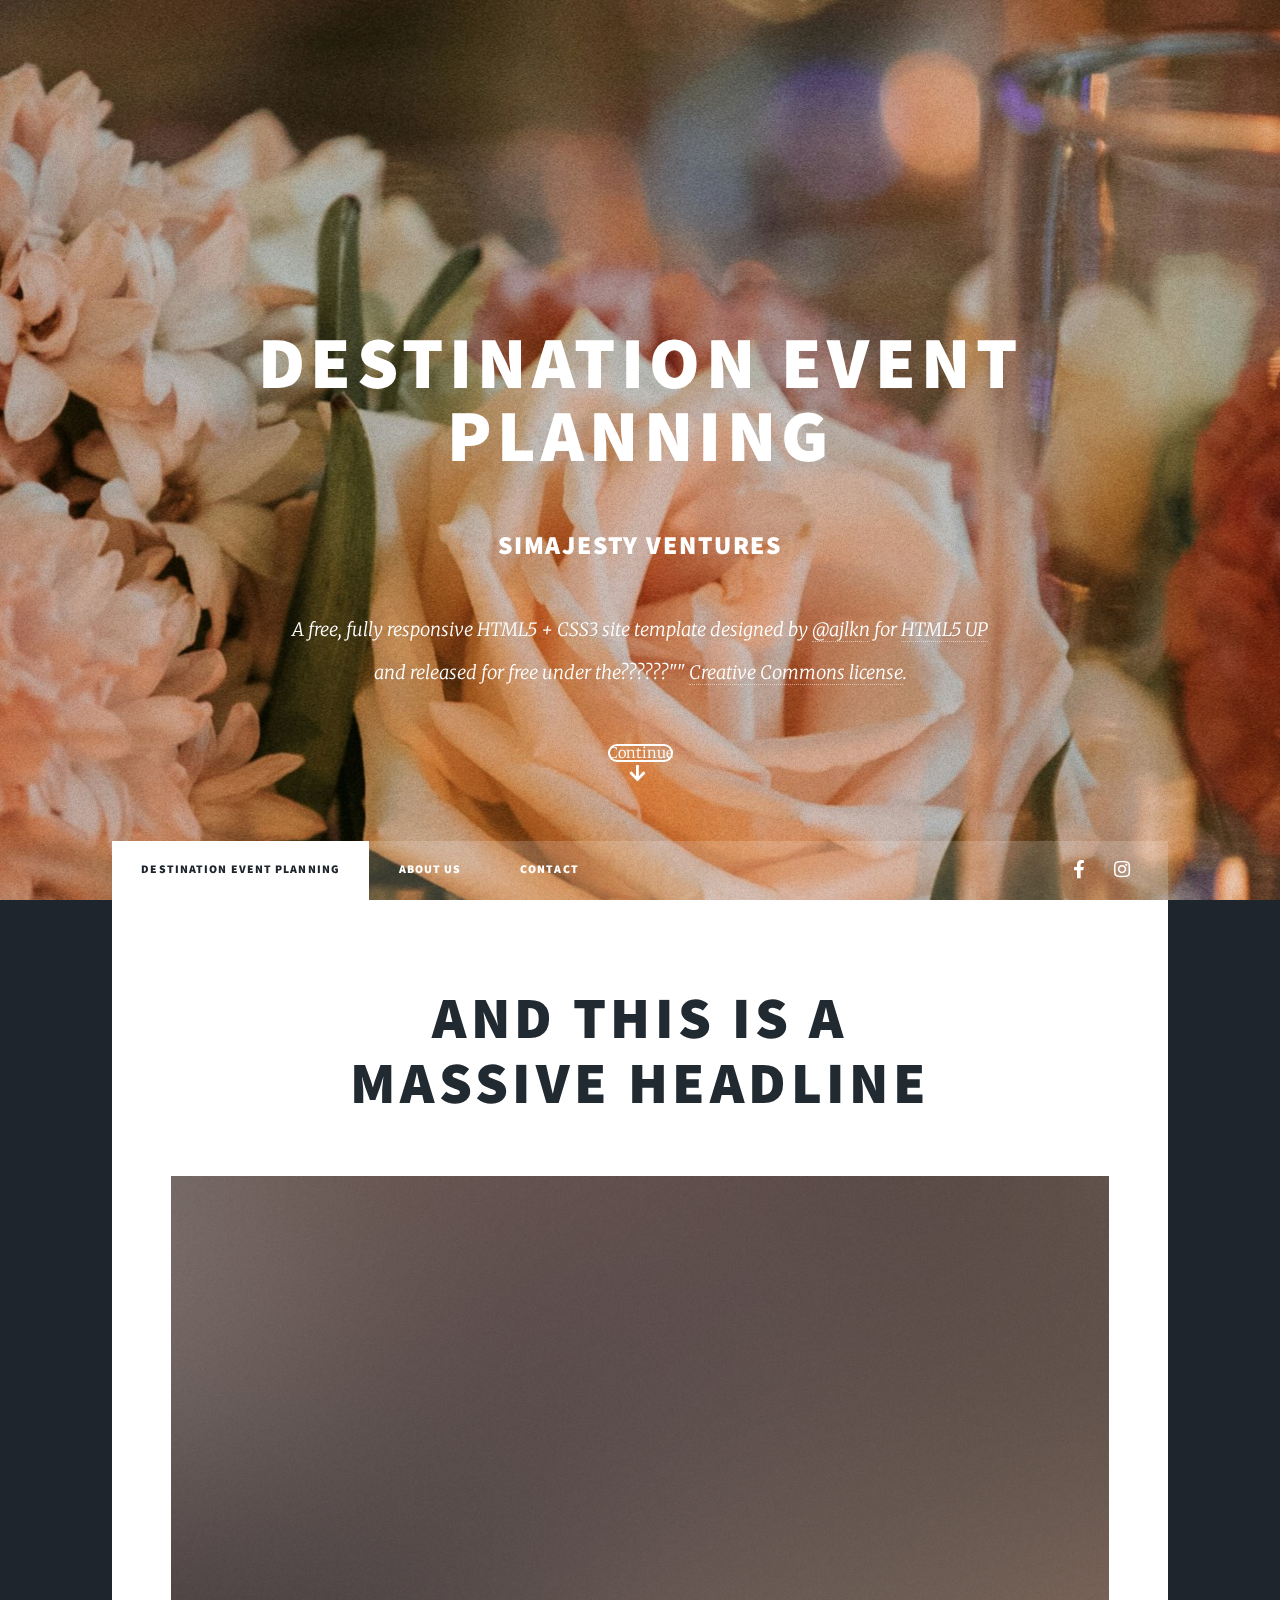
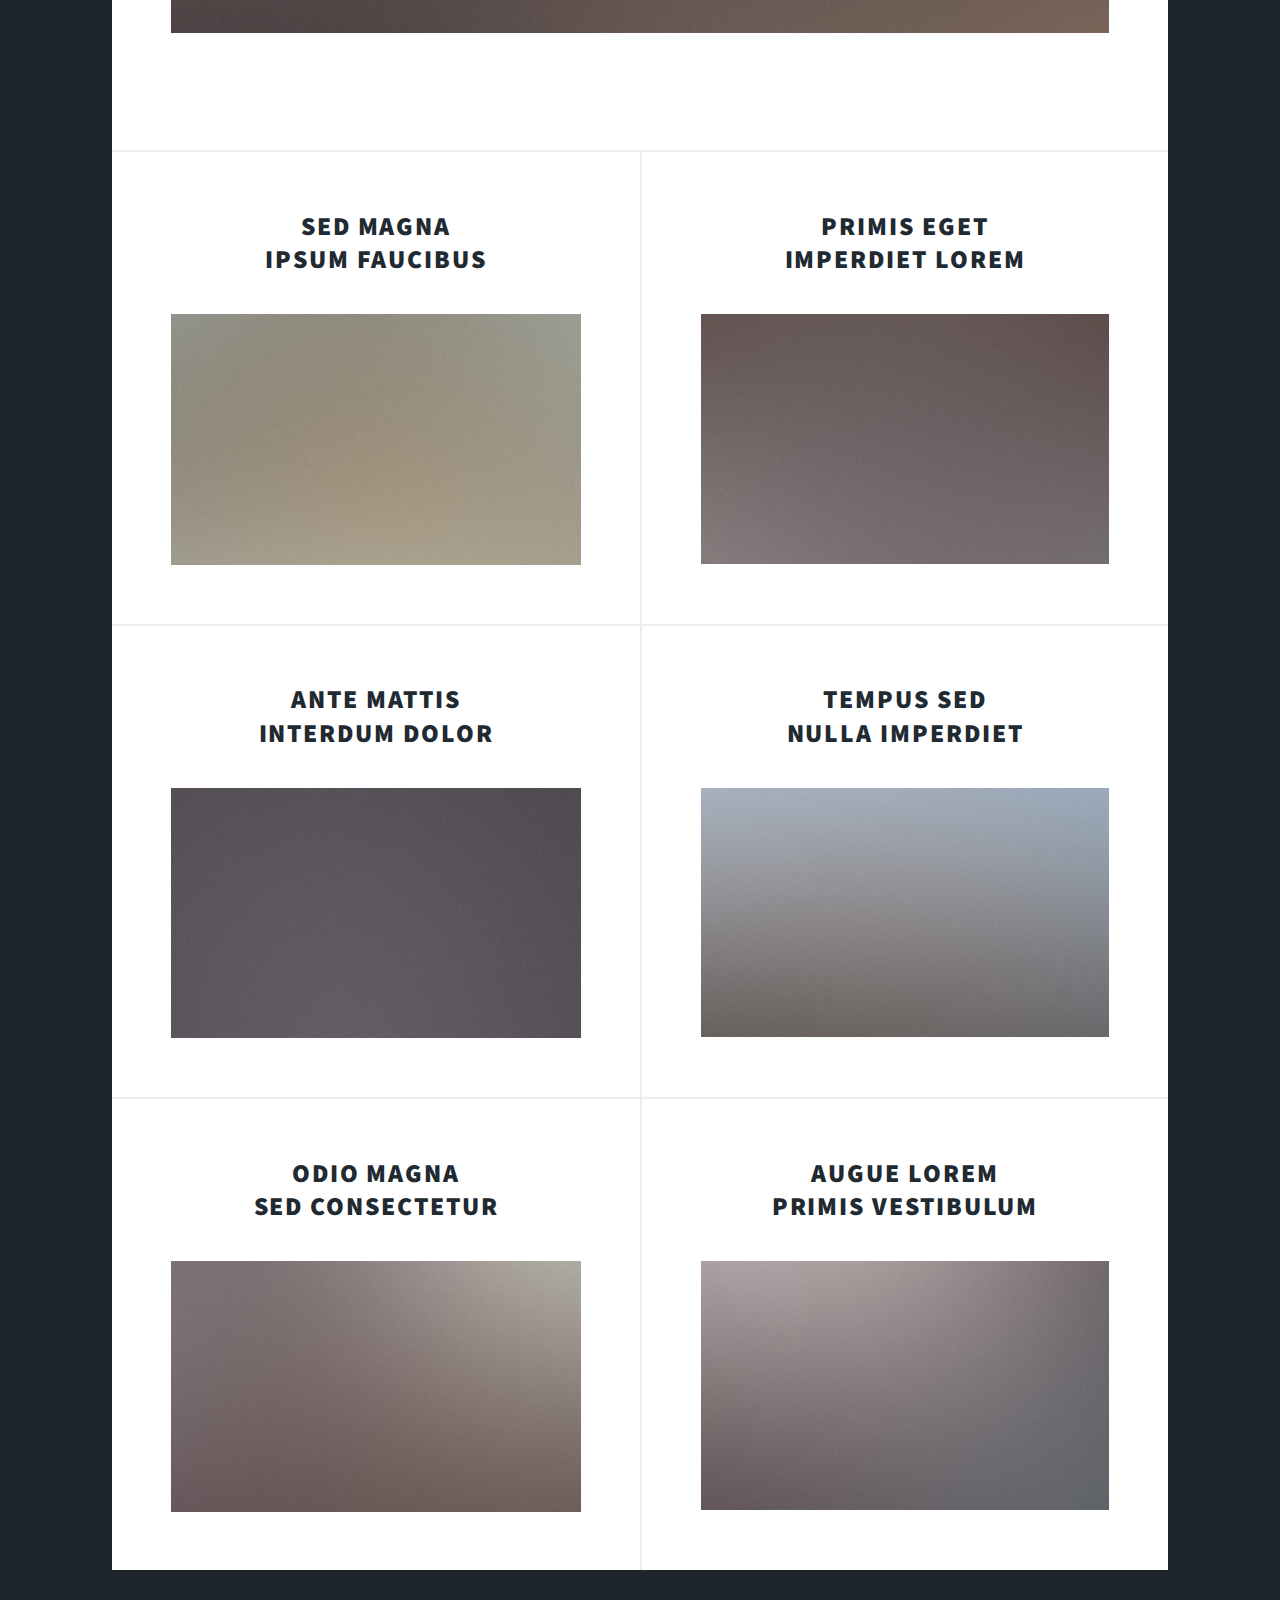
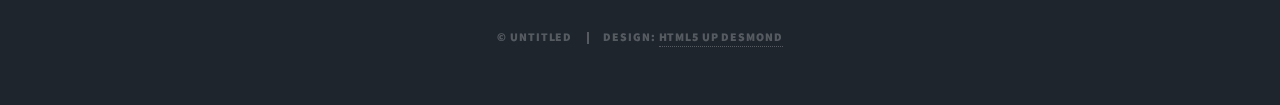
<file: index.html>
<!DOCTYPE HTML>
<!--
	Massively by HTML5 UP
	html5up.net | @ajlkn
	Free for personal and commercial use under the CCA 3.0 license (html5up.net/license)
-->
<html>
	<head>
		<title>Destination event planning</title>
		<meta charset="utf-8" />
		<meta name="viewport" content="width=device-width, initial-scale=1, user-scalable=no" />
		<link rel="stylesheet" href="assets/css/main.css" />
		<noscript><link rel="stylesheet" href="assets/css/noscript.css" /></noscript>
	</head>
	<body class="is-preload">

		<!-- Wrapper -->
			<div id="wrapper" class="fade-in">

				<!-- Intro -->
					<div id="intro">
						<h1>Destination event planning</h1>
						<p><h2>Simajesty ventures</h2></p>
						<p>A free, fully responsive HTML5 + CSS3 site template designed by <a href="https://twitter.com/ajlkn">@ajlkn</a> for <a href="https://html5up.net">HTML5 UP</a><br />
						and released for free under the??????"" <a href="https://html5up.net/licens">Creative Commons license</a>.</p>
						<ul class="actions">
							<li><a href="#header" class="button icon solid solo fa-arrow-down scrolly">Continue</a></li>
						</ul>
					</div>

				<!-- Header -->
					<header id="header">
						<a href="contact.html" class="logo">Get started</a>
					</header>

				<!-- Nav -->
					<nav id="nav">
						<ul class="links">
							<li class="active"><a href="index.html">Destination Event planning</a></li>
							<li><a href="generic.html">About Us</a></li>
							<li><a href="contact.html">Contact</a></li>
						</ul>
						<ul class="icons">
							<li><a href="#" class="icon brands fa-facebook-f"><span class="label">Facebook</span></a></li>
							<li><a href="#" class="icon brands fa-instagram"><span class="label">Instagram</span></a></li>
							
						</ul>
					</nav>

				<!-- Main -->
					<div id="main">

						<!-- Featured Post -->
							<article class="post featured">
								<header class="major">
									<h2><a href="#">And this is a<br />
									massive headline</a></h2>
								</header>
								<a href="#" class="image main"><img src="images/pic01.jpg" alt="" /></a>
							</article>

						<!-- Posts -->
							<section class="posts">
								<article>
									<header>
										<h2><a href="#">Sed magna<br />
										ipsum faucibus</a></h2>
									</header>
									<a href="#" class="image fit"><img src="images/pic02.jpg" alt="" /></a>
								</article>
								<article>
									<header>
										<h2><a href="#">Primis eget<br />
										imperdiet lorem</a></h2>
									</header>
									<a href="#" class="image fit"><img src="images/pic03.jpg" alt="" /></a>
								</article>
								<article>
									<header>
										<h2><a href="#">Ante mattis<br />
										interdum dolor</a></h2>
									</header>
									<a href="#" class="image fit"><img src="images/pic04.jpg" alt="" /></a>
								</article>
								<article>
									<header>
										<h2><a href="#">Tempus sed<br />
										nulla imperdiet</a></h2>
									</header>
									<a href="#" class="image fit"><img src="images/pic05.jpg" alt="" /></a>
								</article>
								<article>
									<header>
										<h2><a href="#">Odio magna<br />
										sed consectetur</a></h2>
									</header>
									<a href="#" class="image fit"><img src="images/pic06.jpg" alt="" /></a>
								</article>
								<article>
									<header>
										<h2><a href="#">Augue lorem<br />
										primis vestibulum</a></h2>
									</header>
									<a href="#" class="image fit"><img src="images/pic07.jpg" alt="" /></a>
								</article>
							</section>

						<!-- Footer -->
							

					</div>

				<!-- Footer -->
					<footer id="footer">
						
					</footer>

				<!-- Copyright -->
					<div id="copyright">
						<ul><li>&copy; Untitled</li><li>Design: <a href="https://html5u">HTML5 UP desmond</a></li></ul>
					</div>

			</div>

		<!-- Scripts -->
			<script src="assets/js/jquery.min.js"></script>
			<script src="assets/js/jquery.scrollex.min.js"></script>
			<script src="assets/js/jquery.scrolly.min.js"></script>
			<script src="assets/js/browser.min.js"></script>
			<script src="assets/js/breakpoints.min.js"></script>
			<script src="assets/js/util.js"></script>
			<script src="assets/js/main.js"></script>

	</body>
</html>
</file>
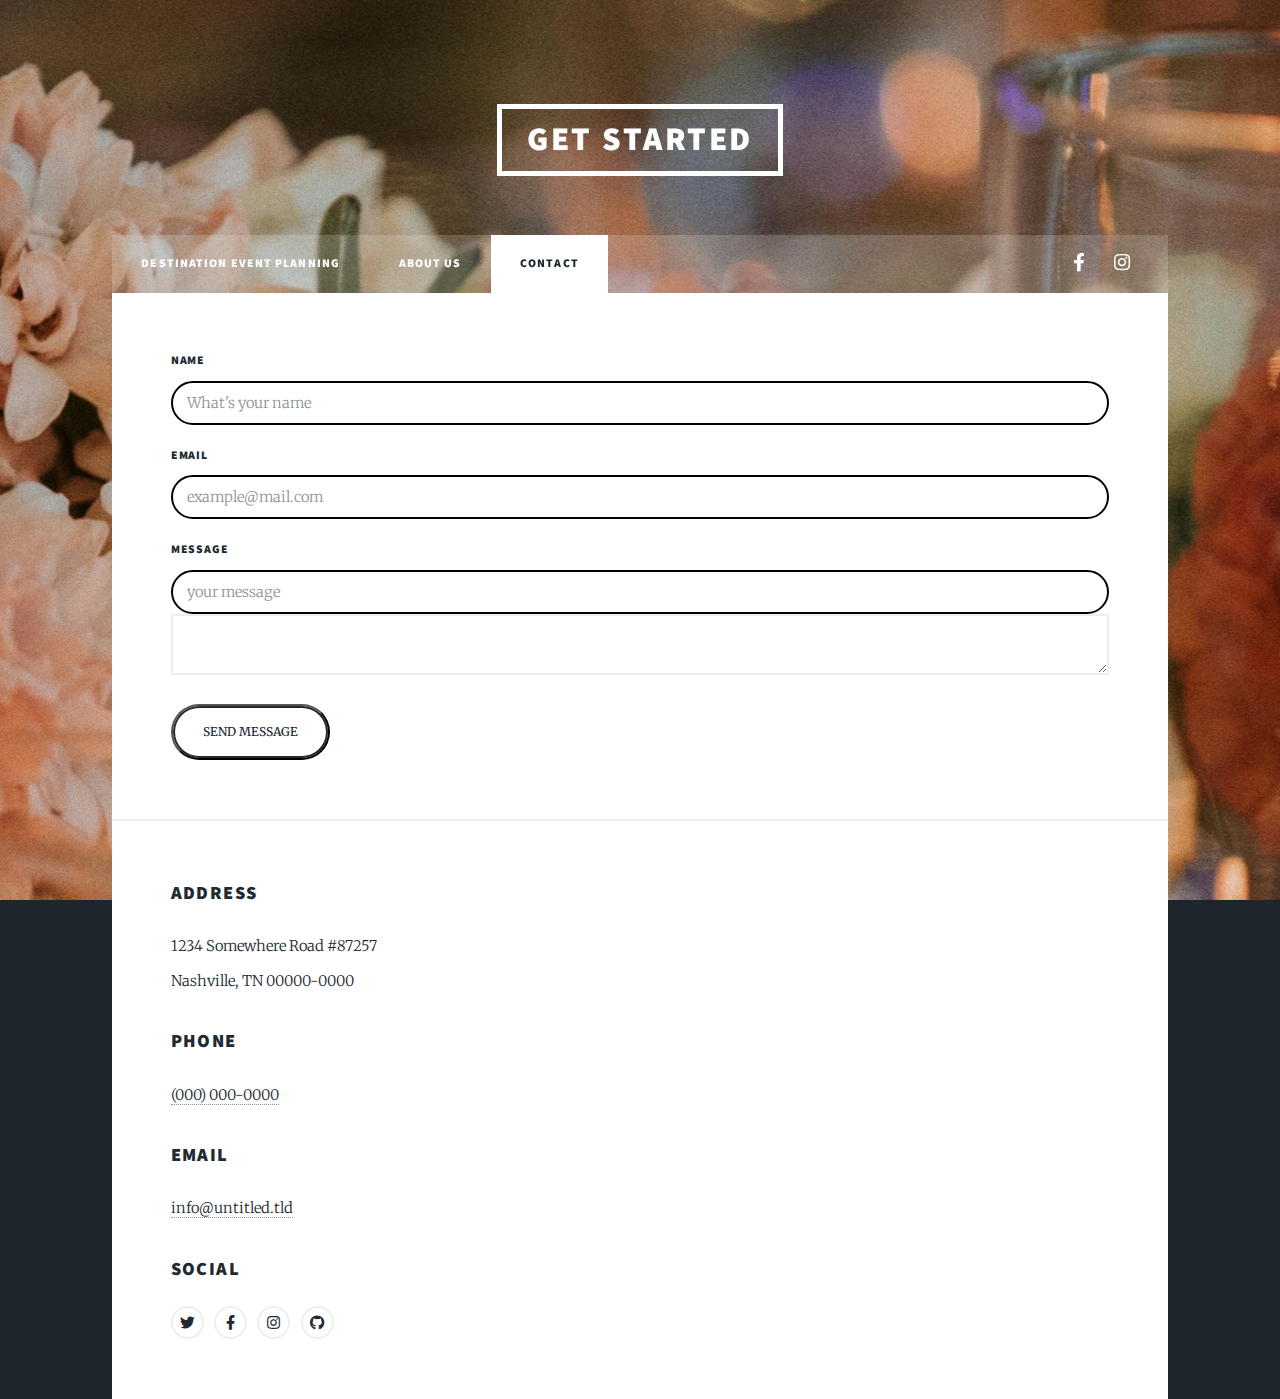
<file: contact.html>
<!DOCTYPE HTML>

<html>
	<head>
		<title>contact</title>
		<meta charset="utf-8" />
		<meta name="viewport" content="width=device-width, initial-scale=1, user-scalable=no" />
		<link rel="stylesheet" href="assets/css/main.css" />
		<noscript><link rel="stylesheet" href="assets/css/noscript.css" /></noscript>
        <style>
            .btn {
            position: relative;
            font-size: 12px;
            text-transform: uppercase;
            text-decoration: none;
            padding: 1em 2.5em;
            display: inline-block;
            border-radius: 6em;
            transition: all .2s;
            font-family: inherit;
            font-weight: 500;
            color: black;
            border-color: black;
            background-color: white;
            }

            .btn:hover {
            scale: 1.1;
            transform: translateY(-3px);
            box-shadow: 0 10px 20px rgba(0, 0, 0, 0.2);
            }

            .btn:active {
            transform: translateY(-1px);
            box-shadow: 0 5px 10px rgba(0, 0, 0, 0.2);
            }

            .btn::after {
            content: "";
            display: inline-block;
            height: 100%;
            width: 100%;
            border-radius: 100px;
            position: absolute;
            top: 0;
            left: 0;
            z-index: -1;
            transition: all .4s;
            }

            .btn::after {
            background-color: #fff;
            }

            .btn:hover::after {
            transform: scaleX(1.4) scaleY(1.6);
            opacity: 0;
            }
        </style>
	</head>
	<body class="is-preload">

		<!-- Wrapper -->
			<div id="wrapper">

				<!-- Header -->
					<header id="header">
						<a href="contact.html" class="logo">Get started</a>
					</header>

				<!-- Nav -->
					<nav id="nav">
						<ul class="links">
							<li><a href="index.html">Destination Event Planning</a></li>
							<li><a href="generic.html">About Us</a></li>
							<li class="active"><a href="contact.html">contact</a></li>
						</ul>
						<ul class="icons">
							<li><a href="#" class="icon brands fa-facebook-f"><span class="label">Facebook</span></a></li>
							<li><a href="#" class="icon brands fa-instagram"><span class="label">Instagram</span></a></li>
						</ul>
					</nav>

                    <div id="main">
                        <form action="mailto:desmondathisbest@gmail.com" enctype="text/plain" method="post">
                            <div class="fields">
                                <div class="field">
                                    <label for="name">Name</label>
                                    <input type="text" name="name" id="name" placeholder="What's your name" style="border-color: black; border-radius: 100px; "/>
                                </div>
                                <div class="field">
                                    <label for="email">Email</label>
                                    <input type="email" name="email" id="email" placeholder="example@mail.com" style="border-color: black; border-radius: 100px;"/>
                                </div>
                                <div class="field">
                                    <label for="message">Message</label>
                                    <input type="text" name="message" placeholder="your message" style="border-color: black; border-radius:100px;"/>
                                    <textarea name="message" id="message" rows="1px"></textarea>
                                </div>
                            </div>
                            <p><ul class="actions">
                                <li><input class="btn" type="submit" value="Send Message" /></li>
                            </ul></p>
                            
                        </form>
                    
                    <section class="split contact">
                        <section class="alt">
                            <h3>Address</h3>
                            <p>1234 Somewhere Road #87257<br />
                            Nashville, TN 00000-0000</p>
                        </section>
                        <section>
                            <h3>Phone</h3>
                            <p><a href="#">(000) 000-0000</a></p>
                        </section>
                        <section>
                            <h3>Email</h3>
                            <p><a href="#">info@untitled.tld</a></p>
                        </section>
                        <section>
                            <h3>Social</h3>
                            <ul class="icons alt">
                                <li><a href="#" class="icon brands alt fa-twitter"><span class="label">Twitter</span></a></li>
                                <li><a href="#" class="icon brands alt fa-facebook-f"><span class="label">Facebook</span></a></li>
                                <li><a href="#" class="icon brands alt fa-instagram"><span class="label">Instagram</span></a></li>
                                <li><a href="#" class="icon brands alt fa-github"><span class="label">GitHub</span></a></li>
                            </ul>
                        </section>
                    </div>
                    

<footer id="footer">

</footer>
<script src="assets/js/jquery.min.js"></script>
			<script src="assets/js/jquery.scrollex.min.js"></script>
			<script src="assets/js/jquery.scrolly.min.js"></script>
			<script src="assets/js/browser.min.js"></script>
			<script src="assets/js/breakpoints.min.js"></script>
			<script src="assets/js/util.js"></script>
			<script src="assets/js/main.js"></script>
</body>
</html>
</file>
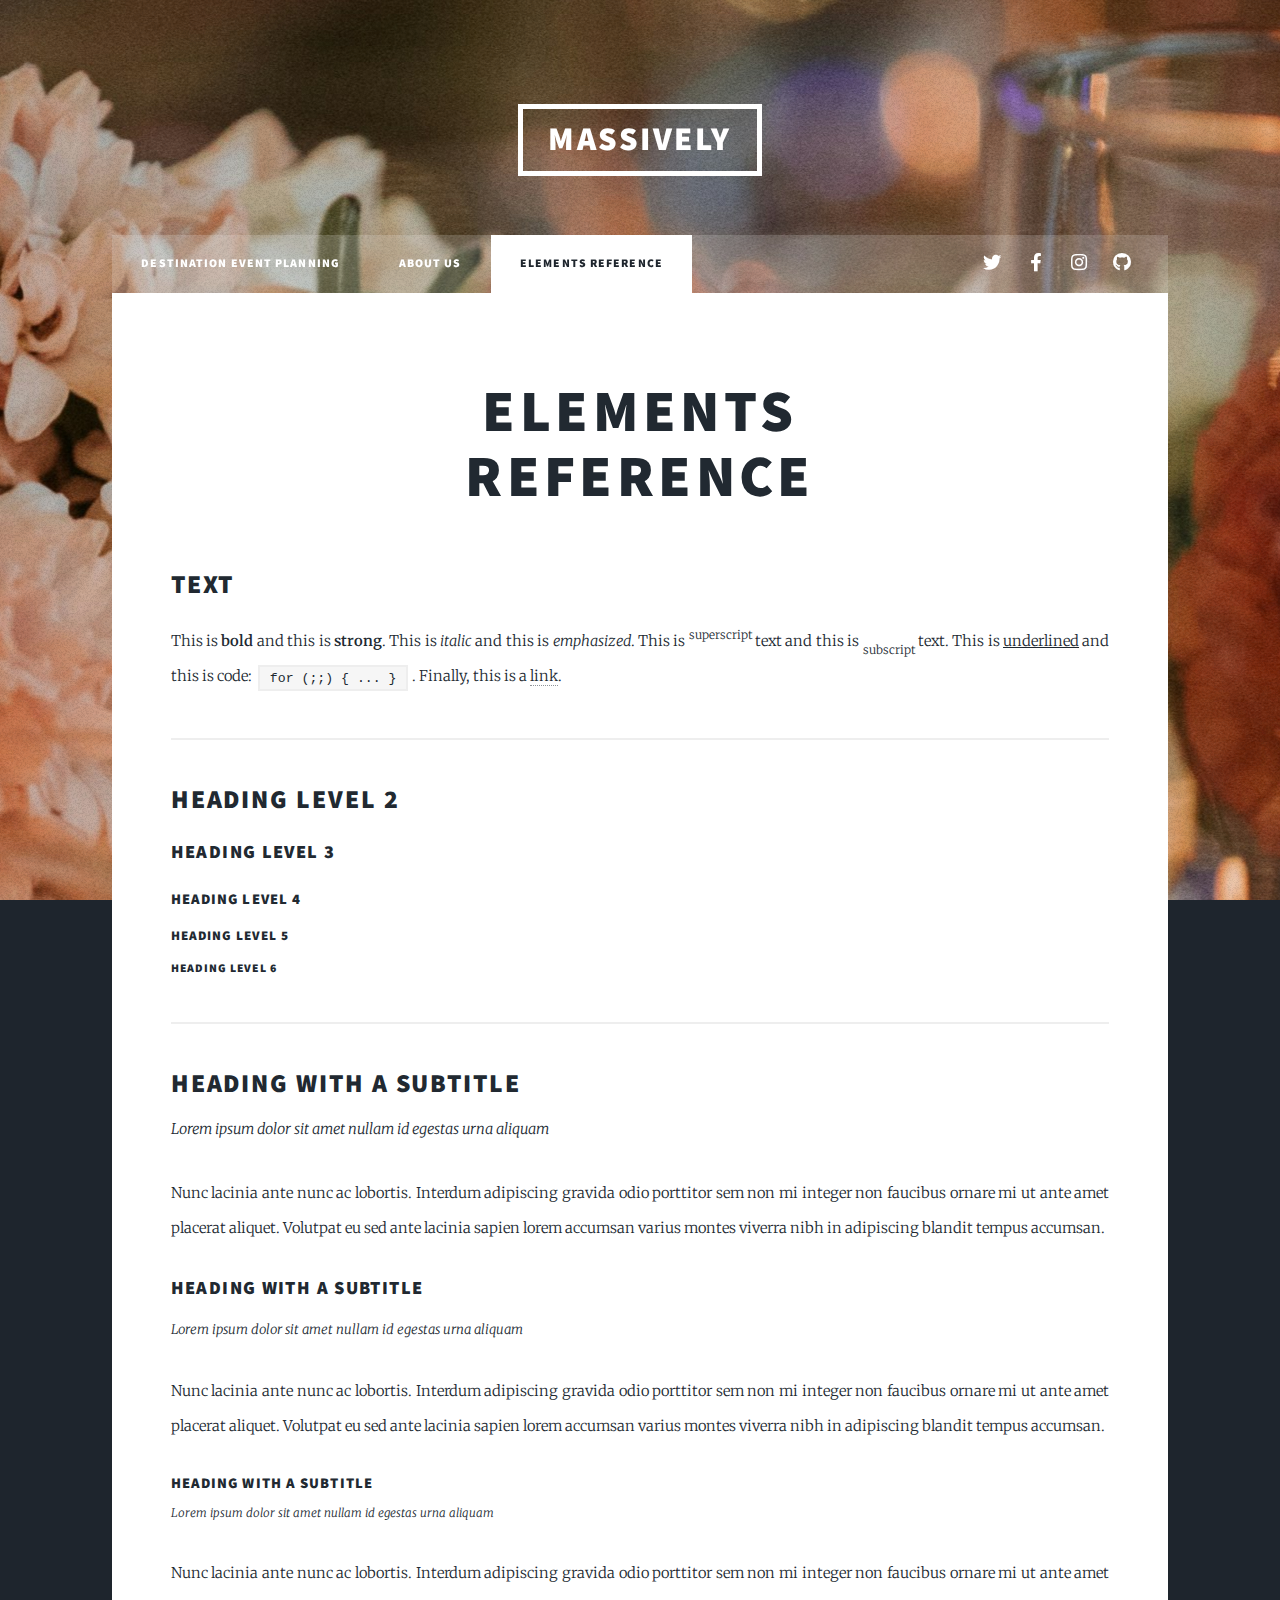
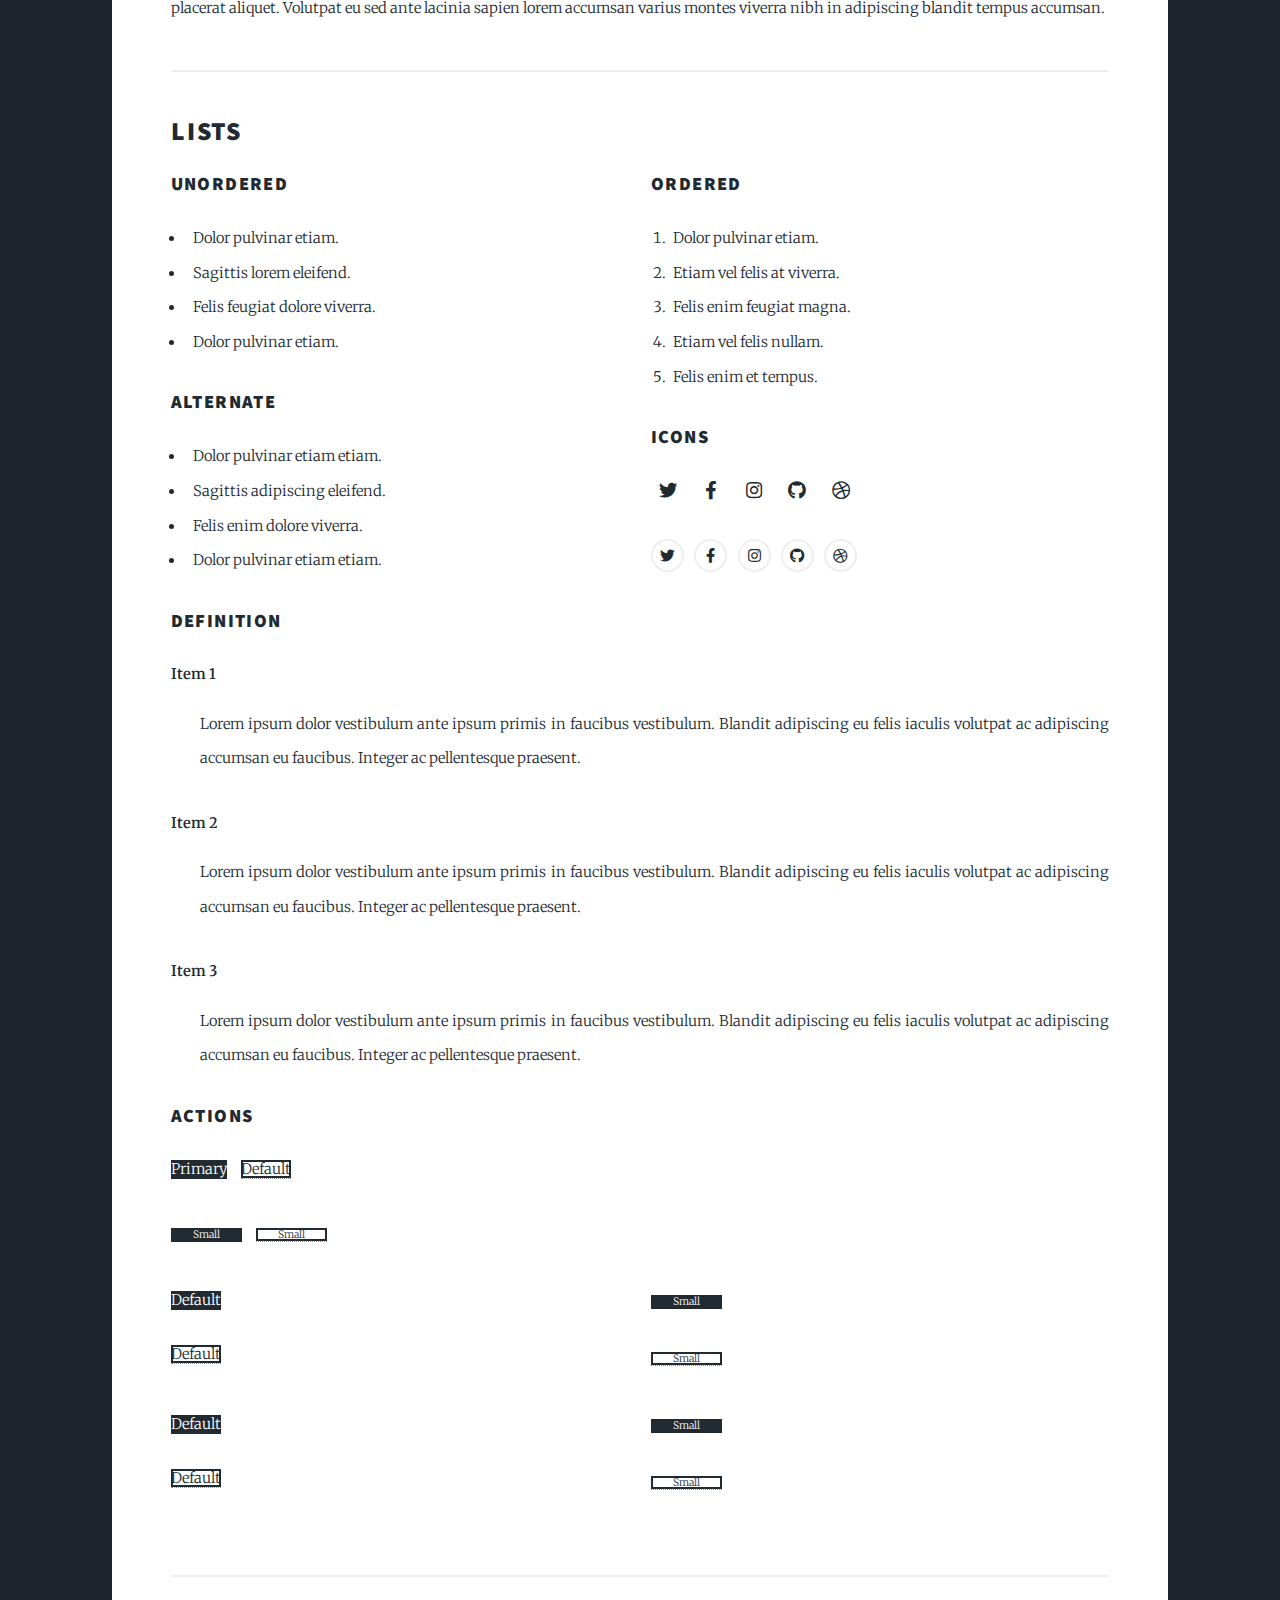
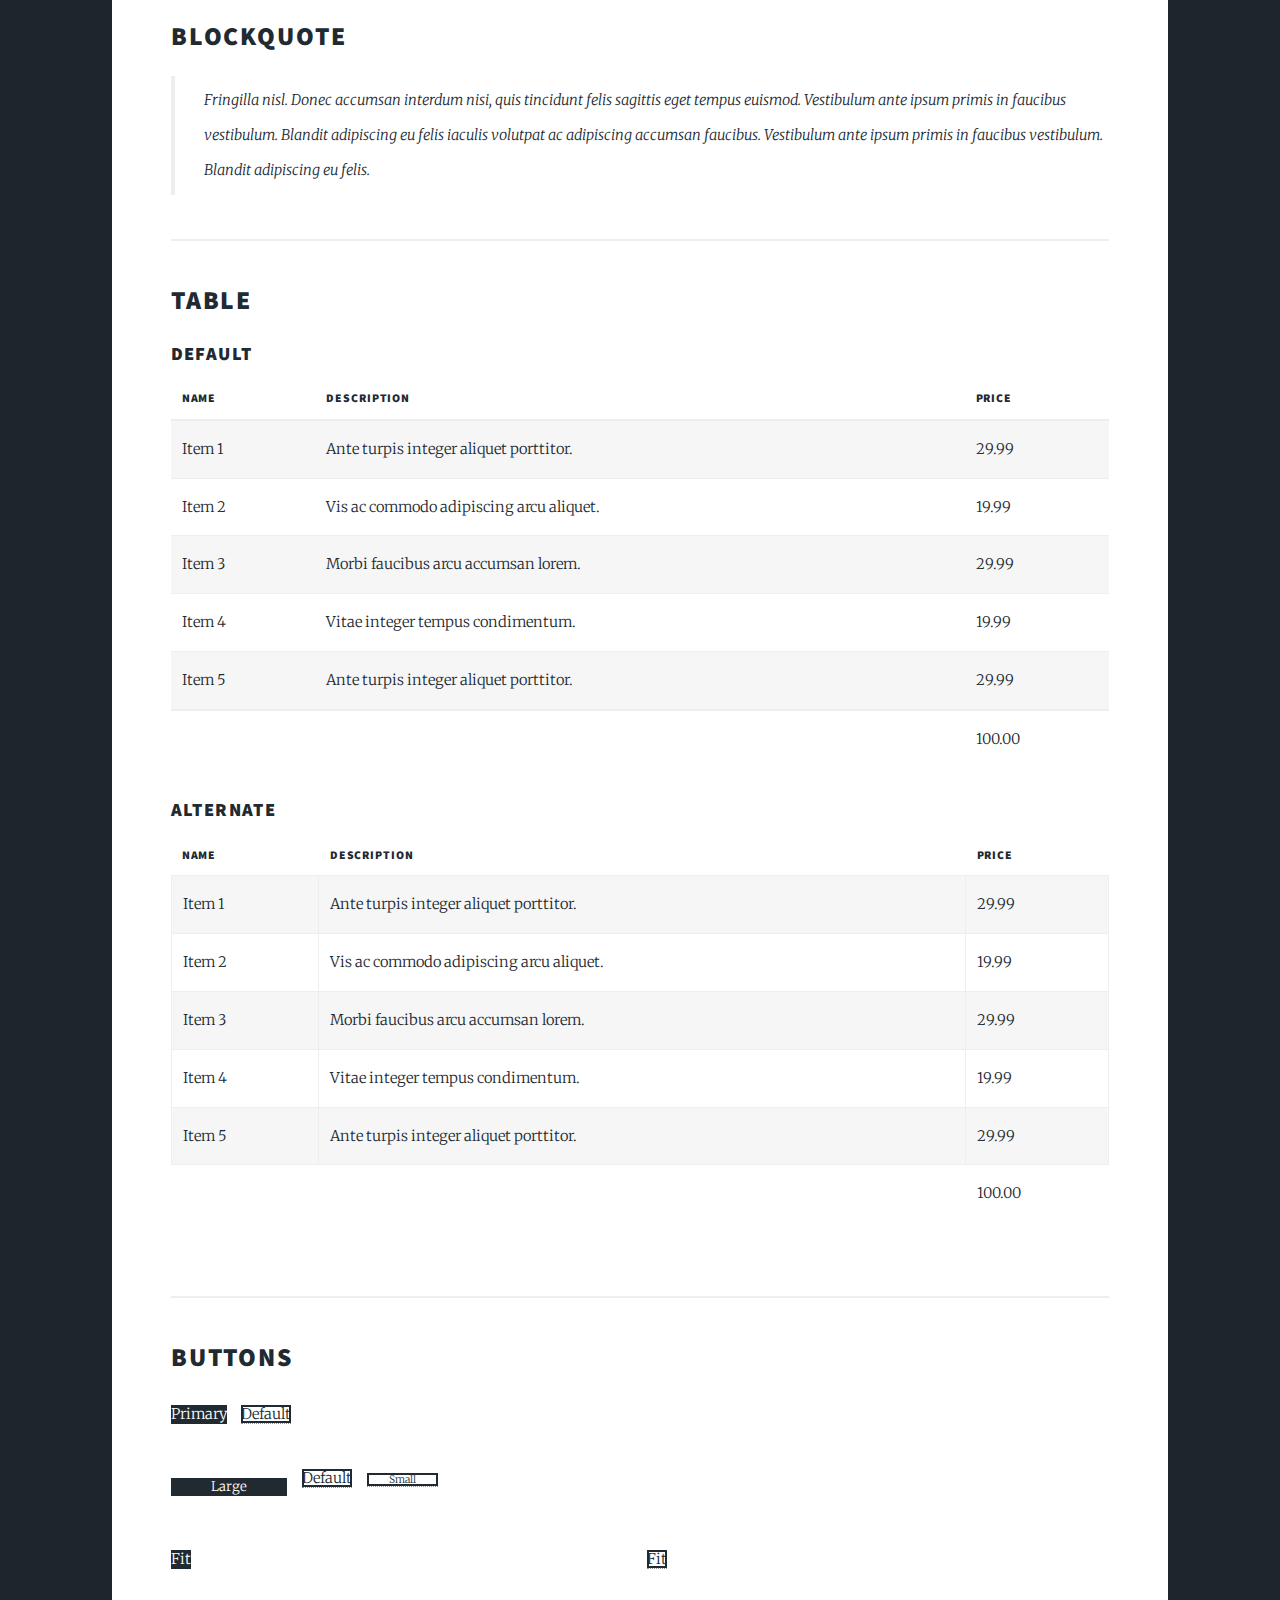
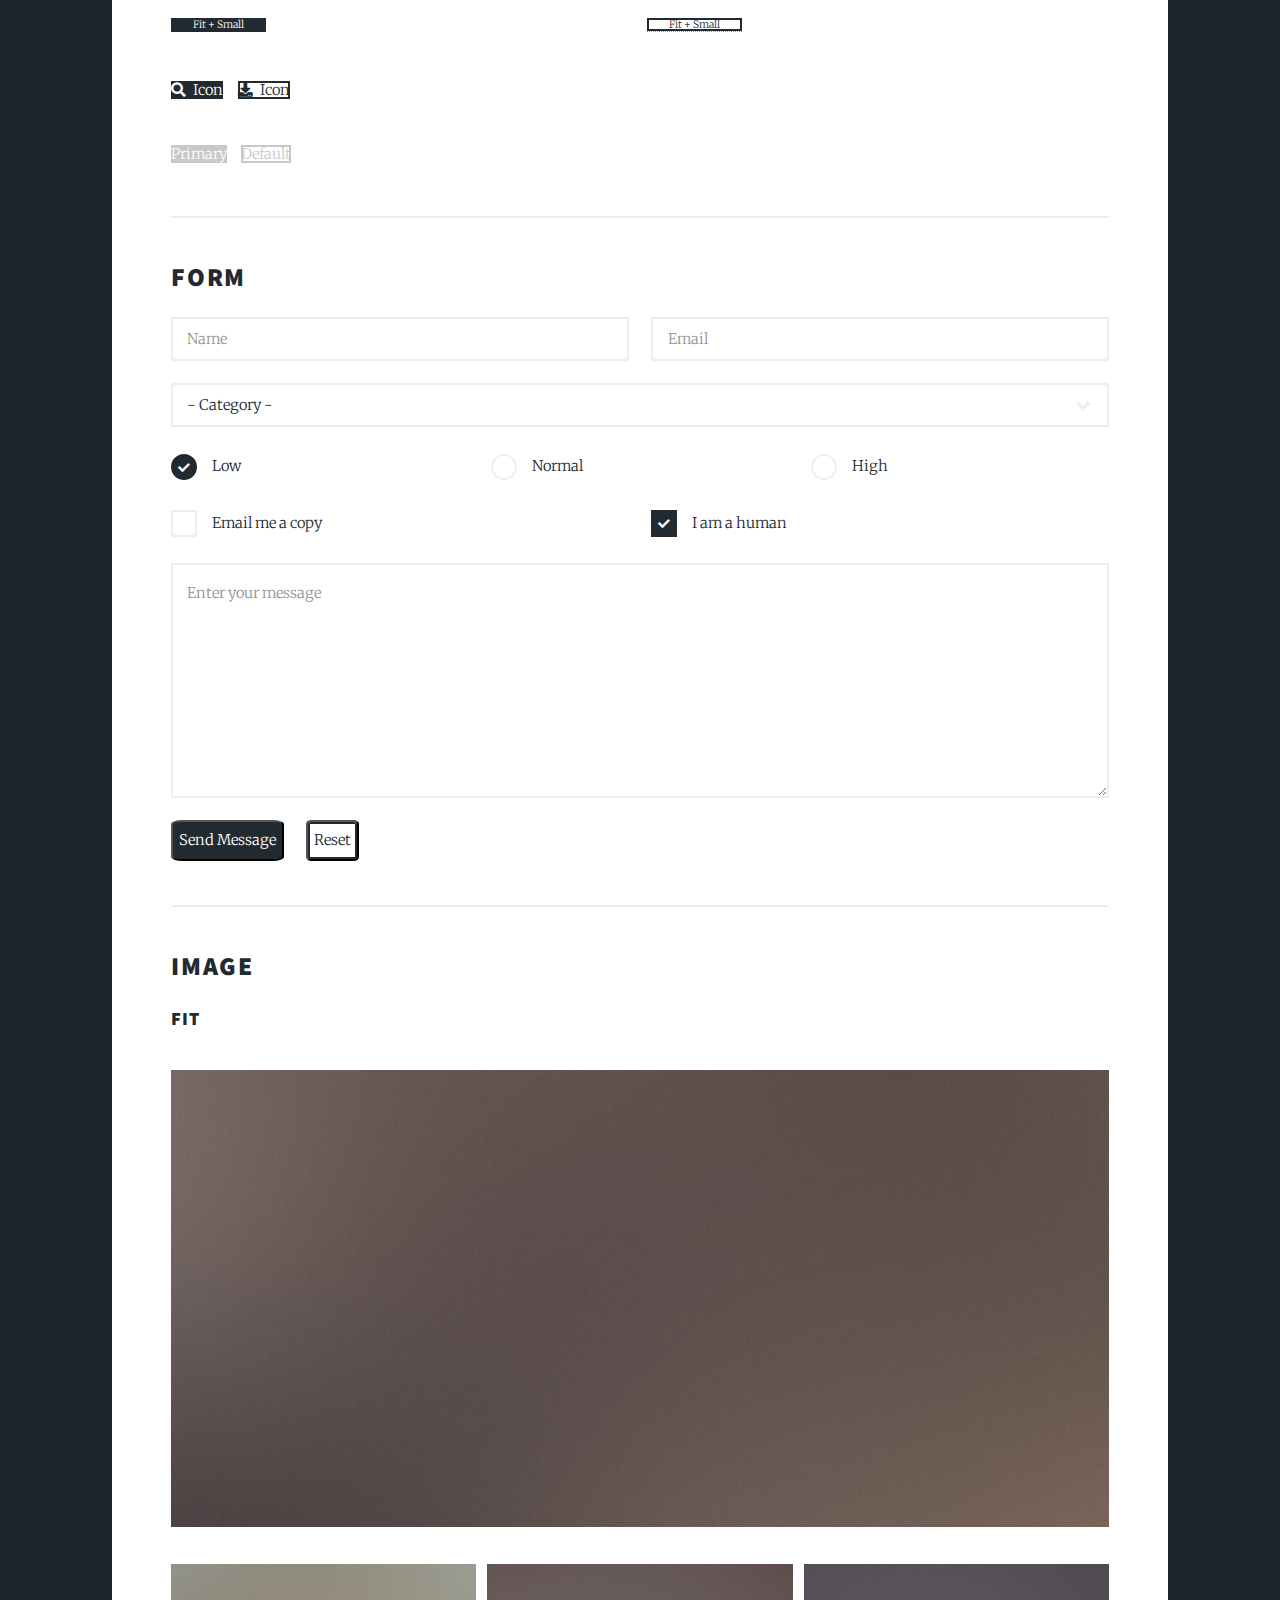
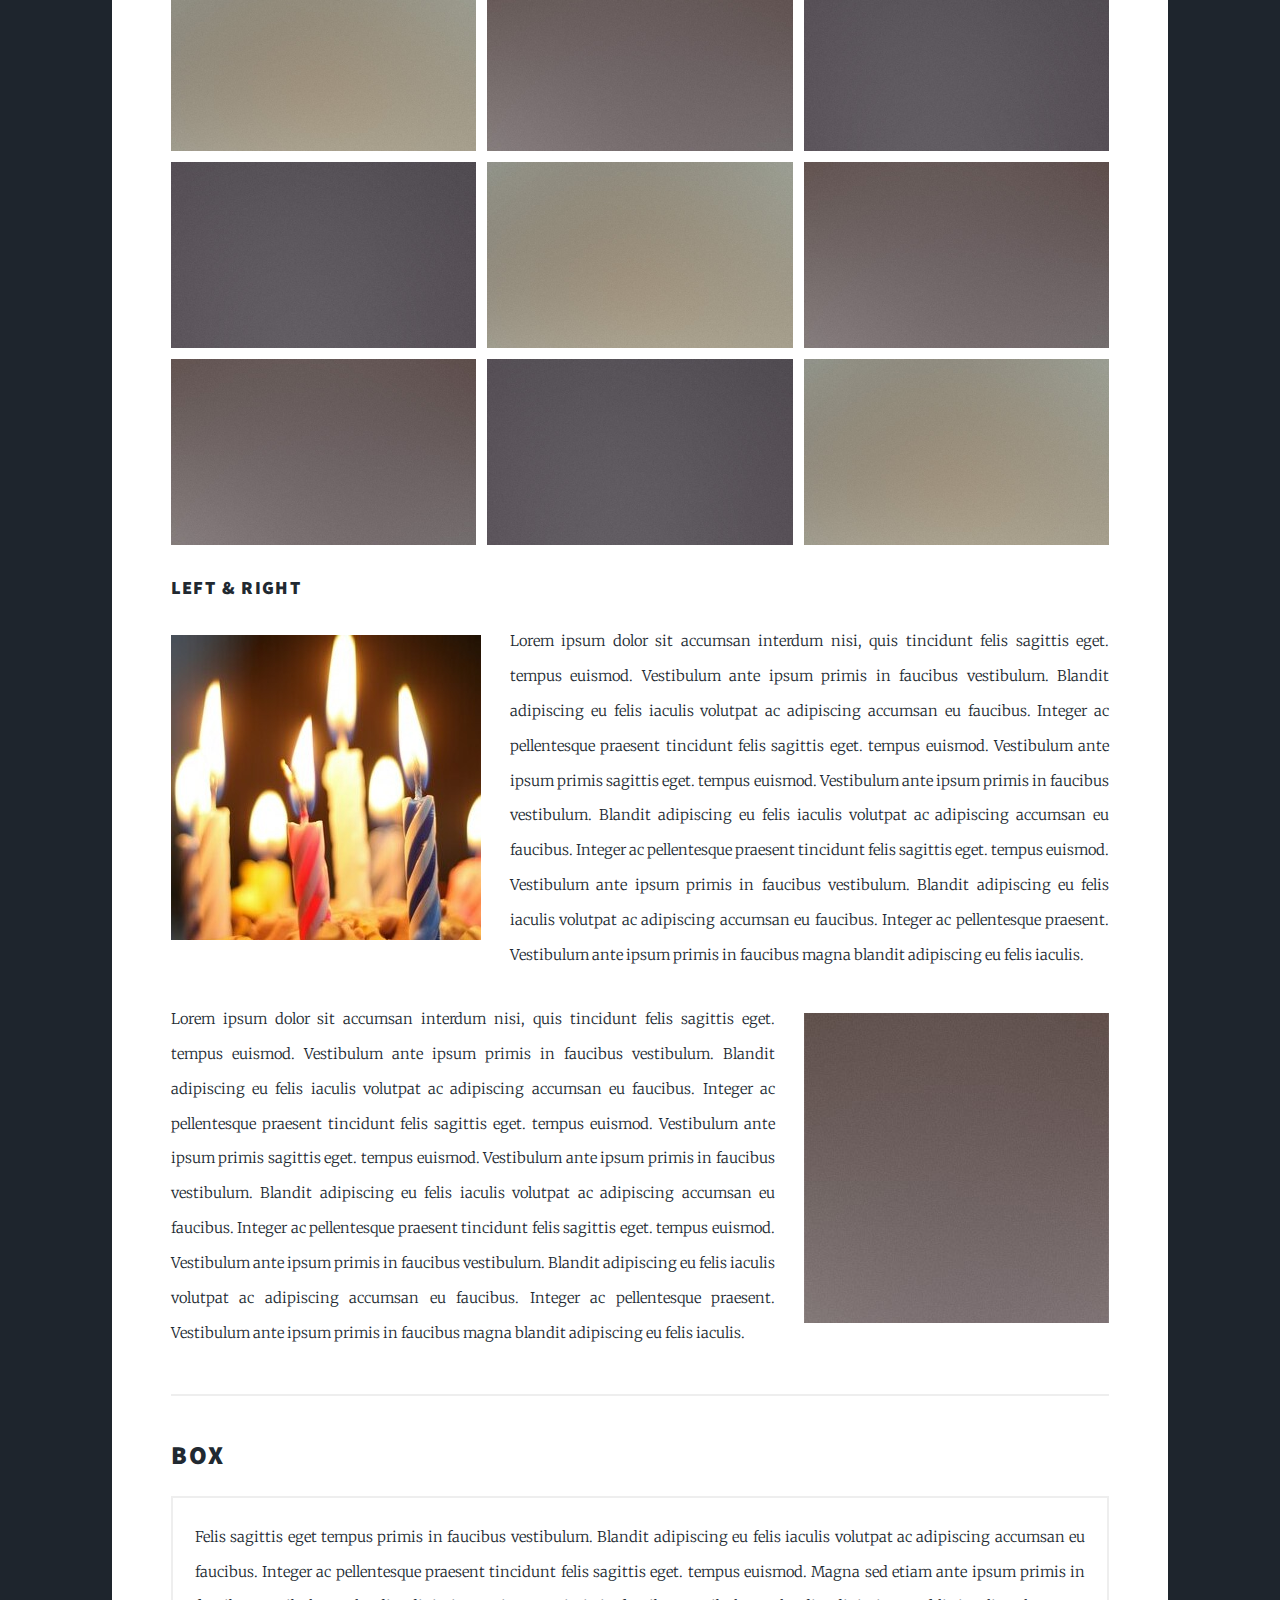
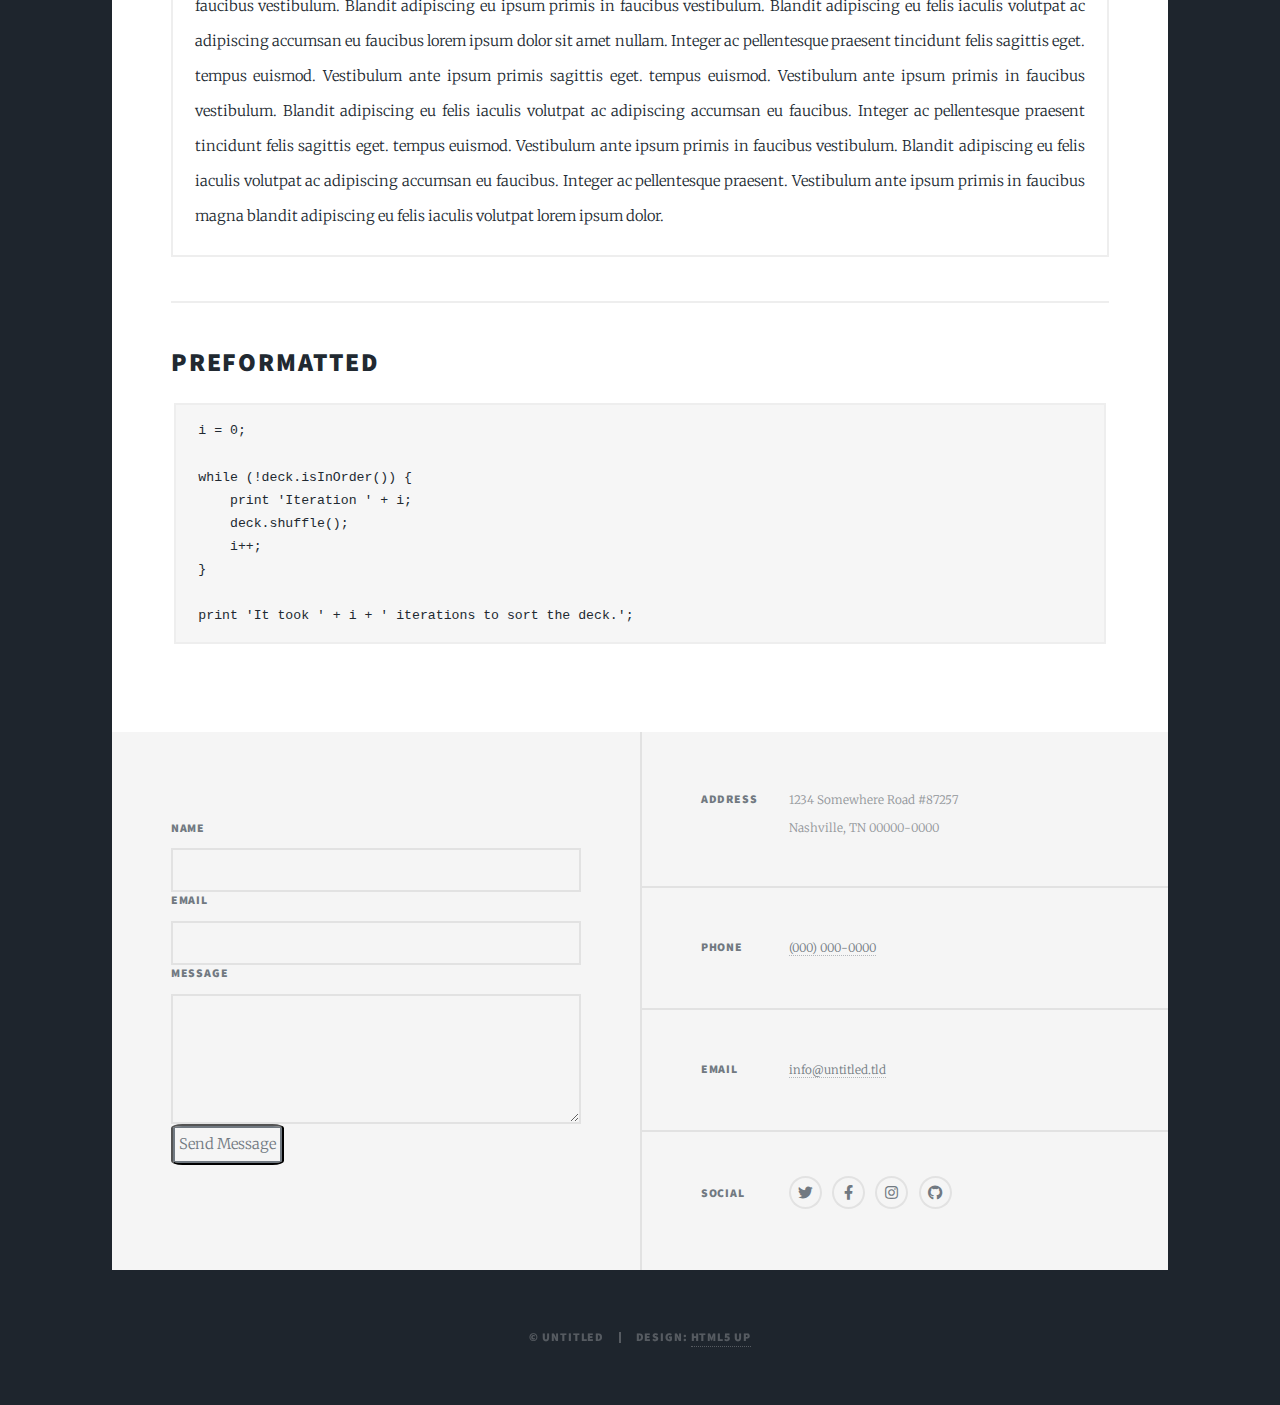
<file: elements.html>
<!DOCTYPE HTML>
<!--
	Massively by HTML5 UP
	html5up.net | @ajlkn
	Free for personal and commercial use under the CCA 3.0 license (html5up.net/license)
-->
<html>
	<head>
		<title>Elements Reference - Massively by HTML5 UP, Desmond</title>
		<meta charset="utf-8" />
		<meta name="viewport" content="width=device-width, initial-scale=1, user-scalable=no" />
		<link rel="stylesheet" href="assets/css/main.css" />
		<noscript><link rel="stylesheet" href="assets/css/noscript.css" /></noscript>
	</head>
	<body class="is-preload">

		<!-- Wrapper -->
			<div id="wrapper">

				<!-- Header -->
					<header id="header">
						<a href="index.html" class="logo">Massively</a>
					</header>

				<!-- Nav -->
					<nav id="nav">
						<ul class="links">
							<li><a href="index.html">Destination Event Planning</a></li>
							<li><a href="generic.html">About Us</a></li>
							<li class="active"><a href="elements.html">Elements Reference</a></li>
						</ul>
						<ul class="icons">
							<li><a href="#" class="icon brands fa-twitter"><span class="label">Twitter</span></a></li>
							<li><a href="#" class="icon brands fa-facebook-f"><span class="label">Facebook</span></a></li>
							<li><a href="#" class="icon brands fa-instagram"><span class="label">Instagram</span></a></li>
							<li><a href="#" class="icon brands fa-github"><span class="label">GitHub</span></a></li>
						</ul>
					</nav>

				<!-- Main -->
					<div id="main">

						<!-- Post -->
							<section class="post">
								<header class="major">
									<h1>Elements<br />
									Reference</h1>
								</header>

								<!-- Text stuff -->
									<h2>Text</h2>
									<p>This is <b>bold</b> and this is <strong>strong</strong>. This is <i>italic</i> and this is <em>emphasized</em>.
									This is <sup>superscript</sup> text and this is <sub>subscript</sub> text.
									This is <u>underlined</u> and this is code: <code>for (;;) { ... }</code>.
									Finally, this is a <a href="#">link</a>.</p>
									<hr />
									<h2>Heading Level 2</h2>
									<h3>Heading Level 3</h3>
									<h4>Heading Level 4</h4>
									<h5>Heading Level 5</h5>
									<h6>Heading Level 6</h6>
									<hr />
									<header>
										<h2>Heading with a Subtitle</h2>
										<p>Lorem ipsum dolor sit amet nullam id egestas urna aliquam</p>
									</header>
									<p>Nunc lacinia ante nunc ac lobortis. Interdum adipiscing gravida odio porttitor sem non mi integer non faucibus ornare mi ut ante amet placerat aliquet. Volutpat eu sed ante lacinia sapien lorem accumsan varius montes viverra nibh in adipiscing blandit tempus accumsan.</p>
									<header>
										<h3>Heading with a Subtitle</h3>
										<p>Lorem ipsum dolor sit amet nullam id egestas urna aliquam</p>
									</header>
									<p>Nunc lacinia ante nunc ac lobortis. Interdum adipiscing gravida odio porttitor sem non mi integer non faucibus ornare mi ut ante amet placerat aliquet. Volutpat eu sed ante lacinia sapien lorem accumsan varius montes viverra nibh in adipiscing blandit tempus accumsan.</p>
									<header>
										<h4>Heading with a Subtitle</h4>
										<p>Lorem ipsum dolor sit amet nullam id egestas urna aliquam</p>
									</header>
									<p>Nunc lacinia ante nunc ac lobortis. Interdum adipiscing gravida odio porttitor sem non mi integer non faucibus ornare mi ut ante amet placerat aliquet. Volutpat eu sed ante lacinia sapien lorem accumsan varius montes viverra nibh in adipiscing blandit tempus accumsan.</p>

									<hr />

								<!-- Lists -->
									<h2>Lists</h2>
									<div class="row">
										<div class="col-6 col-12-small">

											<h3>Unordered</h3>
											<ul>
												<li>Dolor pulvinar etiam.</li>
												<li>Sagittis lorem eleifend.</li>
												<li>Felis feugiat dolore viverra.</li>
												<li>Dolor pulvinar etiam.</li>
											</ul>

											<h3>Alternate</h3>
											<ul class="alt">
												<li>Dolor pulvinar etiam etiam.</li>
												<li>Sagittis adipiscing eleifend.</li>
												<li>Felis enim dolore viverra.</li>
												<li>Dolor pulvinar etiam etiam.</li>
											</ul>

										</div>
										<div class="col-6 col-12-small">

											<h3>Ordered</h3>
											<ol>
												<li>Dolor pulvinar etiam.</li>
												<li>Etiam vel felis at viverra.</li>
												<li>Felis enim feugiat magna.</li>
												<li>Etiam vel felis nullam.</li>
												<li>Felis enim et tempus.</li>
											</ol>

											<h3>Icons</h3>
											<ul class="icons">
												<li><a href="#" class="icon brands fa-twitter"><span class="label">Twitter</span></a></li>
												<li><a href="#" class="icon brands fa-facebook-f"><span class="label">Facebook</span></a></li>
												<li><a href="#" class="icon brands fa-instagram"><span class="label">Instagram</span></a></li>
												<li><a href="#" class="icon brands fa-github"><span class="label">Github</span></a></li>
												<li><a href="#" class="icon brands fa-dribbble"><span class="label">Dribbble</span></a></li>
											</ul>
											<ul class="icons alt">
												<li><a href="#" class="icon brands alt fa-twitter"><span class="label">Twitter</span></a></li>
												<li><a href="#" class="icon brands alt fa-facebook-f"><span class="label">Facebook</span></a></li>
												<li><a href="#" class="icon brands alt fa-instagram"><span class="label">Instagram</span></a></li>
												<li><a href="#" class="icon brands alt fa-github"><span class="label">Github</span></a></li>
												<li><a href="#" class="icon brands alt fa-dribbble"><span class="label">Dribbble</span></a></li>
											</ul>

										</div>
									</div>
									<h3>Definition</h3>
									<dl>
										<dt>Item 1</dt>
										<dd>
											<p>Lorem ipsum dolor vestibulum ante ipsum primis in faucibus vestibulum. Blandit adipiscing eu felis iaculis volutpat ac adipiscing accumsan eu faucibus. Integer ac pellentesque praesent.</p>
										</dd>
										<dt>Item 2</dt>
										<dd>
											<p>Lorem ipsum dolor vestibulum ante ipsum primis in faucibus vestibulum. Blandit adipiscing eu felis iaculis volutpat ac adipiscing accumsan eu faucibus. Integer ac pellentesque praesent.</p>
										</dd>
										<dt>Item 3</dt>
										<dd>
											<p>Lorem ipsum dolor vestibulum ante ipsum primis in faucibus vestibulum. Blandit adipiscing eu felis iaculis volutpat ac adipiscing accumsan eu faucibus. Integer ac pellentesque praesent.</p>
										</dd>
									</dl>

									<h3>Actions</h3>
									<ul class="actions">
										<li><a href="#" class="button primary">Primary</a></li>
										<li><a href="#" class="button">Default</a></li>
									</ul>
									<ul class="actions small">
										<li><a href="#" class="button primary small">Small</a></li>
										<li><a href="#" class="button small">Small</a></li>
									</ul>
									<div class="row">
										<div class="col-6 col-12-small">
											<ul class="actions stacked">
												<li><a href="#" class="button primary">Default</a></li>
												<li><a href="#" class="button">Default</a></li>
											</ul>
										</div>
										<div class="col-6 col-12-small">
											<ul class="actions stacked">
												<li><a href="#" class="button primary small">Small</a></li>
												<li><a href="#" class="button small">Small</a></li>
											</ul>
										</div>
									</div>
									<div class="row">
										<div class="col-6 col-12-small">
											<ul class="actions stacked">
												<li><a href="#" class="button primary fit">Default</a></li>
												<li><a href="#" class="button fit">Default</a></li>
											</ul>
										</div>
										<div class="col-6 col-12-small">
											<ul class="actions stacked">
												<li><a href="#" class="button primary small fit">Small</a></li>
												<li><a href="#" class="button small fit">Small</a></li>
											</ul>
										</div>
									</div>

									<hr />

								<!-- Blockquote -->
									<h2>Blockquote</h2>
									<blockquote>Fringilla nisl. Donec accumsan interdum nisi, quis tincidunt felis sagittis eget tempus euismod. Vestibulum ante ipsum primis in faucibus vestibulum. Blandit adipiscing eu felis iaculis volutpat ac adipiscing accumsan faucibus. Vestibulum ante ipsum primis in faucibus vestibulum. Blandit adipiscing eu felis.</blockquote>

									<hr />

								<!-- Table -->
									<h2>Table</h2>

									<h3>Default</h3>
									<div class="table-wrapper">
										<table>
											<thead>
												<tr>
													<th>Name</th>
													<th>Description</th>
													<th>Price</th>
												</tr>
											</thead>
											<tbody>
												<tr>
													<td>Item 1</td>
													<td>Ante turpis integer aliquet porttitor.</td>
													<td>29.99</td>
												</tr>
												<tr>
													<td>Item 2</td>
													<td>Vis ac commodo adipiscing arcu aliquet.</td>
													<td>19.99</td>
												</tr>
												<tr>
													<td>Item 3</td>
													<td> Morbi faucibus arcu accumsan lorem.</td>
													<td>29.99</td>
												</tr>
												<tr>
													<td>Item 4</td>
													<td>Vitae integer tempus condimentum.</td>
													<td>19.99</td>
												</tr>
												<tr>
													<td>Item 5</td>
													<td>Ante turpis integer aliquet porttitor.</td>
													<td>29.99</td>
												</tr>
											</tbody>
											<tfoot>
												<tr>
													<td colspan="2"></td>
													<td>100.00</td>
												</tr>
											</tfoot>
										</table>
									</div>

									<h3>Alternate</h3>
									<div class="table-wrapper">
										<table class="alt">
											<thead>
												<tr>
													<th>Name</th>
													<th>Description</th>
													<th>Price</th>
												</tr>
											</thead>
											<tbody>
												<tr>
													<td>Item 1</td>
													<td>Ante turpis integer aliquet porttitor.</td>
													<td>29.99</td>
												</tr>
												<tr>
													<td>Item 2</td>
													<td>Vis ac commodo adipiscing arcu aliquet.</td>
													<td>19.99</td>
												</tr>
												<tr>
													<td>Item 3</td>
													<td> Morbi faucibus arcu accumsan lorem.</td>
													<td>29.99</td>
												</tr>
												<tr>
													<td>Item 4</td>
													<td>Vitae integer tempus condimentum.</td>
													<td>19.99</td>
												</tr>
												<tr>
													<td>Item 5</td>
													<td>Ante turpis integer aliquet porttitor.</td>
													<td>29.99</td>
												</tr>
											</tbody>
											<tfoot>
												<tr>
													<td colspan="2"></td>
													<td>100.00</td>
												</tr>
											</tfoot>
										</table>
									</div>

									<hr />

								<!-- Buttons -->
									<h2>Buttons</h2>
									<ul class="actions">
										<li><a href="#" class="button primary">Primary</a></li>
										<li><a href="#" class="button">Default</a></li>
									</ul>
									<ul class="actions">
										<li><a href="#" class="button primary large">Large</a></li>
										<li><a href="#" class="button">Default</a></li>
										<li><a href="#" class="button small">Small</a></li>
									</ul>
									<ul class="actions fit">
										<li><a href="#" class="button primary fit">Fit</a></li>
										<li><a href="#" class="button fit">Fit</a></li>
									</ul>
									<ul class="actions fit small">
										<li><a href="#" class="button primary fit small">Fit + Small</a></li>
										<li><a href="#" class="button fit small">Fit + Small</a></li>
									</ul>
									<ul class="actions">
										<li><a href="#" class="button primary icon solid fa-search">Icon</a></li>
										<li><a href="#" class="button icon solid fa-download">Icon</a></li>
									</ul>
									<ul class="actions">
										<li><span class="button primary disabled">Primary</span></li>
										<li><span class="button disabled">Default</span></li>
									</ul>

									<hr />

								<!-- Form -->
									<h2>Form</h2>

									<form method="post" action="#">
										<div class="row gtr-uniform">
											<div class="col-6 col-12-xsmall">
												<input type="text" name="demo-name" id="demo-name" value="" placeholder="Name" />
											</div>
											<div class="col-6 col-12-xsmall">
												<input type="email" name="demo-email" id="demo-email" value="" placeholder="Email" />
											</div>
											<!-- Break -->
											<div class="col-12">
												<select name="demo-category" id="demo-category">
													<option value="">- Category -</option>
													<option value="1">Manufacturing</option>
													<option value="1">Shipping</option>
													<option value="1">Administration</option>
													<option value="1">Human Resources</option>
												</select>
											</div>
											<!-- Break -->
											<div class="col-4 col-12-small">
												<input type="radio" id="demo-priority-low" name="demo-priority" checked>
												<label for="demo-priority-low">Low</label>
											</div>
											<div class="col-4 col-12-small">
												<input type="radio" id="demo-priority-normal" name="demo-priority">
												<label for="demo-priority-normal">Normal</label>
											</div>
											<div class="col-4 col-12-small">
												<input type="radio" id="demo-priority-high" name="demo-priority">
												<label for="demo-priority-high">High</label>
											</div>
											<!-- Break -->
											<div class="col-6 col-12-small">
												<input type="checkbox" id="demo-copy" name="demo-copy">
												<label for="demo-copy">Email me a copy</label>
											</div>
											<div class="col-6 col-12-small">
												<input type="checkbox" id="demo-human" name="demo-human" checked>
												<label for="demo-human">I am a human</label>
											</div>
											<!-- Break -->
											<div class="col-12">
												<textarea name="demo-message" id="demo-message" placeholder="Enter your message" rows="6"></textarea>
											</div>
											<!-- Break -->
											<div class="col-12">
												<ul class="actions">
													<li><input type="submit" value="Send Message" class="primary" /></li>
													<li><input type="reset" value="Reset" /></li>
												</ul>
											</div>
										</div>
									</form>

									<hr />

								<!-- Image -->
									<h2>Image</h2>

									<h3>Fit</h3>
									<span class="image fit"><img src="images/pic01.jpg" alt="" /></span>
									<div class="box alt">
										<div class="row gtr-50 gtr-uniform">
											<div class="col-4"><span class="image fit"><img src="images/pic02.jpg" alt="" /></span></div>
											<div class="col-4"><span class="image fit"><img src="images/pic03.jpg" alt="" /></span></div>
											<div class="col-4"><span class="image fit"><img src="images/pic04.jpg" alt="" /></span></div>
											<!-- Break -->
											<div class="col-4"><span class="image fit"><img src="images/pic04.jpg" alt="" /></span></div>
											<div class="col-4"><span class="image fit"><img src="images/pic02.jpg" alt="" /></span></div>
											<div class="col-4"><span class="image fit"><img src="images/pic03.jpg" alt="" /></span></div>
											<!-- Break -->
											<div class="col-4"><span class="image fit"><img src="images/pic03.jpg" alt="" /></span></div>
											<div class="col-4"><span class="image fit"><img src="images/pic04.jpg" alt="" /></span></div>
											<div class="col-4"><span class="image fit"><img src="images/pic02.jpg" alt="" /></span></div>
										</div>
									</div>

									<h3>Left &amp; Right</h3>
									<p><span class="image left"><img src="images/pic08.jpg" alt="" /></span>Lorem ipsum dolor sit accumsan interdum nisi, quis tincidunt felis sagittis eget. tempus euismod. Vestibulum ante ipsum primis in faucibus vestibulum. Blandit adipiscing eu felis iaculis volutpat ac adipiscing accumsan eu faucibus. Integer ac pellentesque praesent tincidunt felis sagittis eget. tempus euismod. Vestibulum ante ipsum primis sagittis eget. tempus euismod. Vestibulum ante ipsum primis in faucibus vestibulum. Blandit adipiscing eu felis iaculis volutpat ac adipiscing accumsan eu faucibus. Integer ac pellentesque praesent tincidunt felis sagittis eget. tempus euismod. Vestibulum ante ipsum primis in faucibus vestibulum. Blandit adipiscing eu felis iaculis volutpat ac adipiscing accumsan eu faucibus. Integer ac pellentesque praesent. Vestibulum ante ipsum primis in faucibus magna blandit adipiscing eu felis iaculis.</p>
									<p><span class="image right"><img src="images/pic09.jpg" alt="" /></span>Lorem ipsum dolor sit accumsan interdum nisi, quis tincidunt felis sagittis eget. tempus euismod. Vestibulum ante ipsum primis in faucibus vestibulum. Blandit adipiscing eu felis iaculis volutpat ac adipiscing accumsan eu faucibus. Integer ac pellentesque praesent tincidunt felis sagittis eget. tempus euismod. Vestibulum ante ipsum primis sagittis eget. tempus euismod. Vestibulum ante ipsum primis in faucibus vestibulum. Blandit adipiscing eu felis iaculis volutpat ac adipiscing accumsan eu faucibus. Integer ac pellentesque praesent tincidunt felis sagittis eget. tempus euismod. Vestibulum ante ipsum primis in faucibus vestibulum. Blandit adipiscing eu felis iaculis volutpat ac adipiscing accumsan eu faucibus. Integer ac pellentesque praesent. Vestibulum ante ipsum primis in faucibus magna blandit adipiscing eu felis iaculis.</p>

									<hr />

								<!-- Box -->
									<h2>Box</h2>
									<div class="box">
										<p>Felis sagittis eget tempus primis in faucibus vestibulum. Blandit adipiscing eu felis iaculis volutpat ac adipiscing accumsan eu faucibus. Integer ac pellentesque praesent tincidunt felis sagittis eget. tempus euismod. Magna sed etiam ante ipsum primis in faucibus vestibulum. Blandit adipiscing eu ipsum primis in faucibus vestibulum. Blandit adipiscing eu felis iaculis volutpat ac adipiscing accumsan eu faucibus lorem ipsum dolor sit amet nullam. Integer ac pellentesque praesent tincidunt felis sagittis eget. tempus euismod. Vestibulum ante ipsum primis sagittis eget. tempus euismod. Vestibulum ante ipsum primis in faucibus vestibulum. Blandit adipiscing eu felis iaculis volutpat ac adipiscing accumsan eu faucibus. Integer ac pellentesque praesent tincidunt felis sagittis eget. tempus euismod. Vestibulum ante ipsum primis in faucibus vestibulum. Blandit adipiscing eu felis iaculis volutpat ac adipiscing accumsan eu faucibus. Integer ac pellentesque praesent. Vestibulum ante ipsum primis in faucibus magna blandit adipiscing eu felis iaculis volutpat lorem ipsum dolor.</p>
									</div>

									<hr />

								<!-- Preformatted Code -->
									<h2>Preformatted</h2>
									<pre><code>i = 0;

while (!deck.isInOrder()) {
    print 'Iteration ' + i;
    deck.shuffle();
    i++;
}

print 'It took ' + i + ' iterations to sort the deck.';
</code></pre>

							</section>

					</div>

				<!-- Footer -->
					<footer id="footer">
						<section>
							<form action="/assets/php/send_email.php" method="post"></form>
								<div class="fields">
									<div class="field">
										<label for="name">Name</label>
										<input type="text" name="name" id="name" />
									</div>
									<div class="field">
										<label for="email">Email</label>
										<input type="email" name="email" id="email" />
									</div>
									<div class="field">
										<label for="message">Message</label>
										<textarea name="message" id="message" rows="3"></textarea>
									</div>
								</div>
								<ul class="actions">
									<li><input type="submit" value="Send Message" /></li>
								</ul>
							</form>
						</section>
						<section class="split contact">
							<section class="alt">
								<h3>Address</h3>
								<p>1234 Somewhere Road #87257<br />
								Nashville, TN 00000-0000</p>
							</section>
							<section>
								<h3>Phone</h3>
								<p><a href="#">(000) 000-0000</a></p>
							</section>
							<section>
								<h3>Email</h3>
								<p><a href="#">info@untitled.tld</a></p>
							</section>
							<section>
								<h3>Social</h3>
								<ul class="icons alt">
									<li><a href="#" class="icon brands alt fa-twitter"><span class="label">Twitter</span></a></li>
									<li><a href="#" class="icon brands alt fa-facebook-f"><span class="label">Facebook</span></a></li>
									<li><a href="#" class="icon brands alt fa-instagram"><span class="label">Instagram</span></a></li>
									<li><a href="#" class="icon brands alt fa-github"><span class="label">GitHub</span></a></li>
								</ul>
							</section>
						</section>
					</footer>

				<!-- Copyright -->
					<div id="copyright">
						<ul><li>&copy; Untitled</li><li>Design: <a href="https://html5up.net">HTML5 UP</a></li></ul>
					</div>

			</div>

		<!-- Scripts -->
			<script src="assets/js/jquery.min.js"></script>
			<script src="assets/js/jquery.scrollex.min.js"></script>
			<script src="assets/js/jquery.scrolly.min.js"></script>
			<script src="assets/js/browser.min.js"></script>
			<script src="assets/js/breakpoints.min.js"></script>
			<script src="assets/js/util.js"></script>
			<script src="assets/js/main.js"></script>

	</body>
</html>
</file>
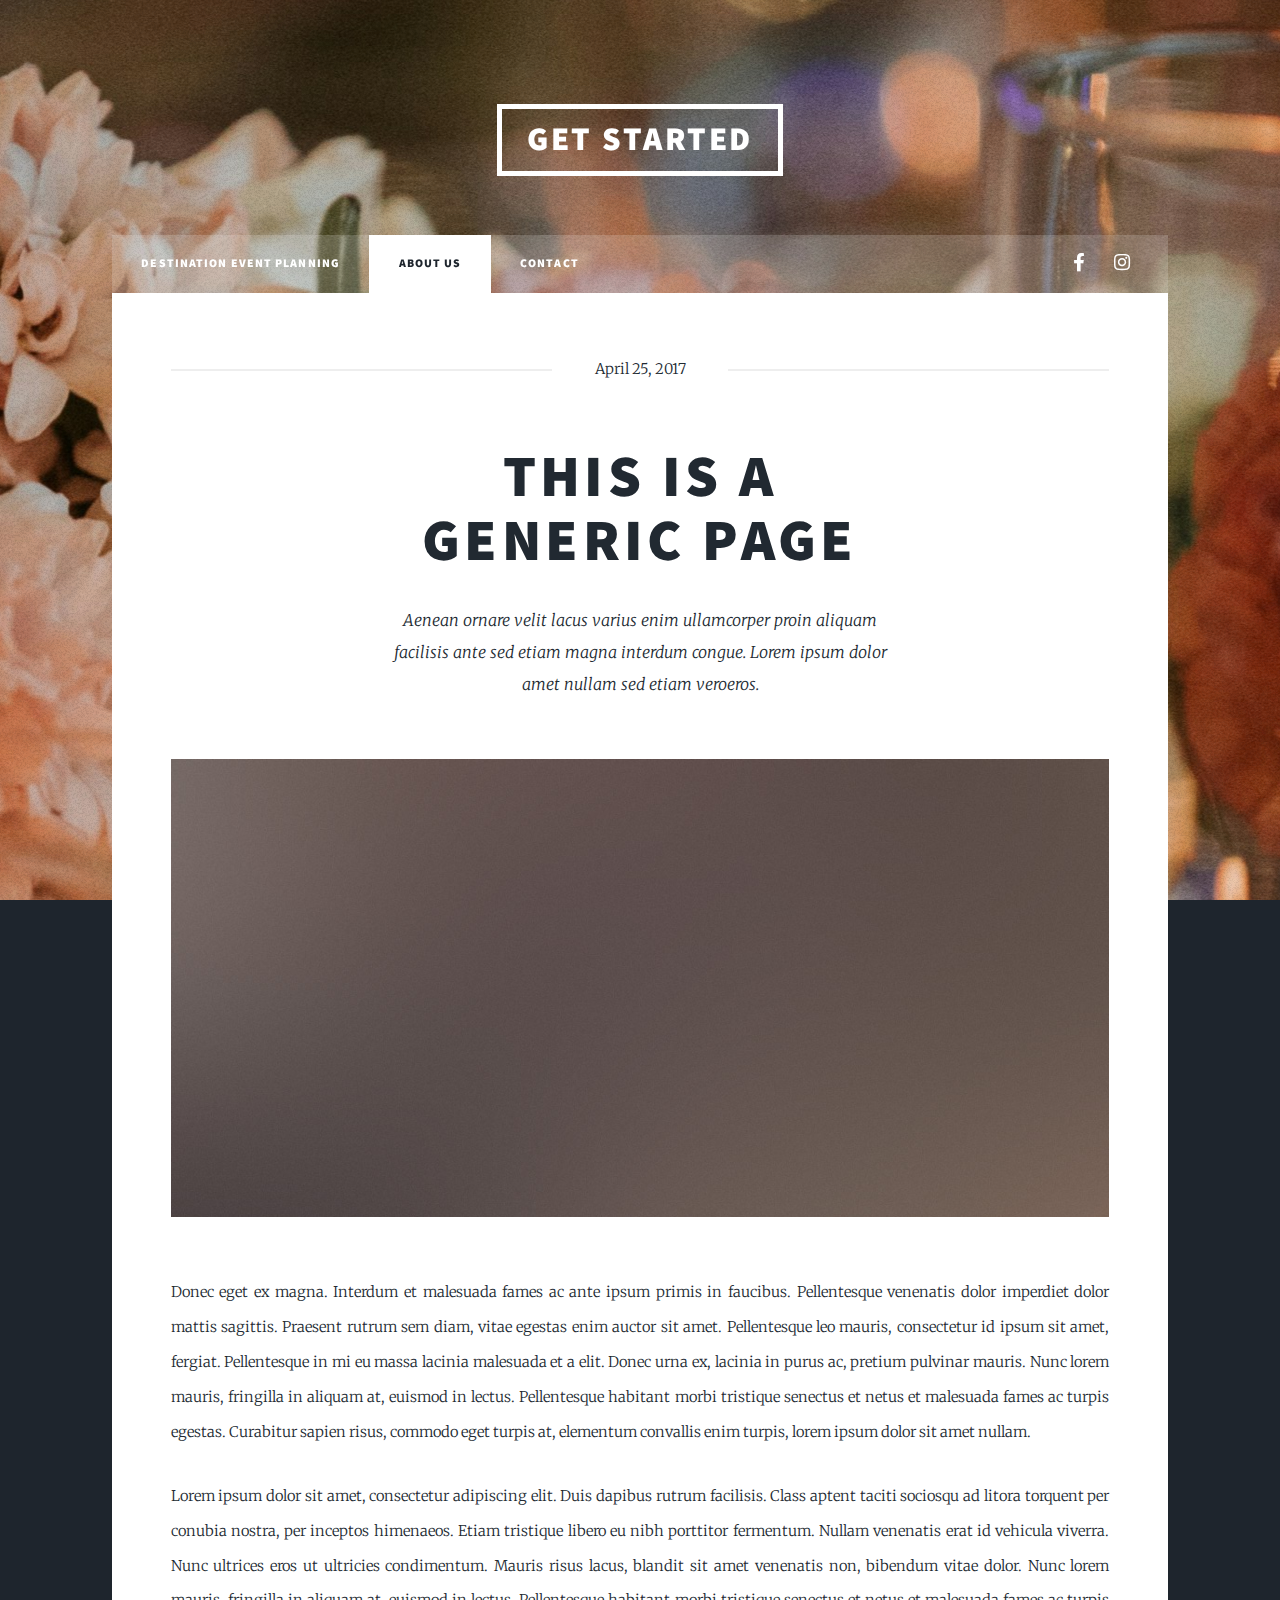
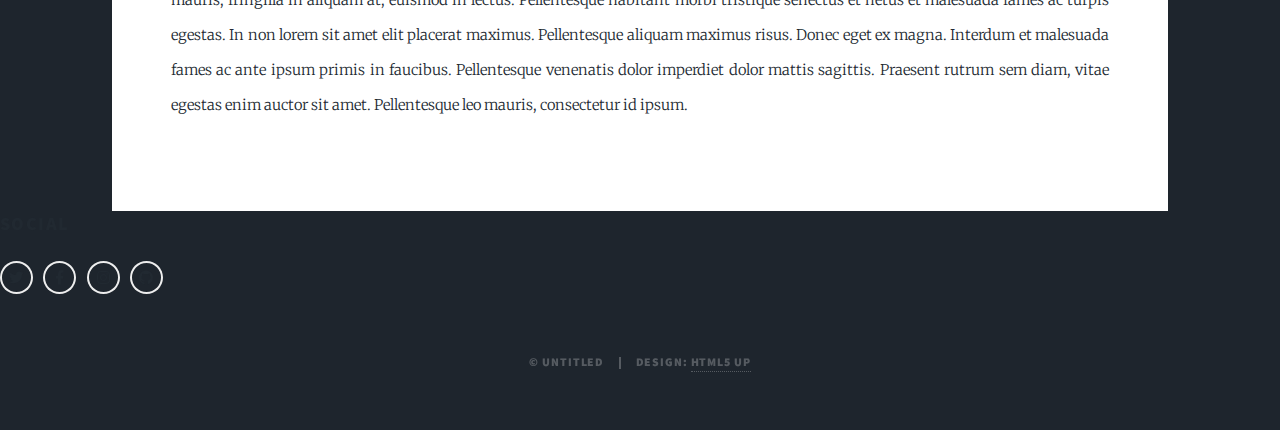
<file: generic.html>
<!DOCTYPE HTML>
<!--
	Massively by HTML5 UP
	html5up.net | @ajlkn
	Free for personal and commercial use under the CCA 3.0 license (html5up.net/license)
-->
<html>
	<head>
		<title>About us</title>
		<meta charset="utf-8" />
		<meta name="viewport" content="width=device-width, initial-scale=1, user-scalable=no" />
		<link rel="stylesheet" href="assets/css/main.css" />
		<noscript><link rel="stylesheet" href="assets/css/noscript.css" /></noscript>
	</head>
	<body class="is-preload">

		<!-- Wrapper -->
			<div id="wrapper">

				<!-- Header -->
					<header id="header">
						<a href="contact.html" class="logo">Get started</a>
					</header>

				<!-- Nav -->
					<nav id="nav">
						<ul class="links">
							<li><a href="index.html">Destination event planning</a></li>
							<li class="active"><a href="generic.html">About Us</a></li>
							<li><a href="contact.html">contact</a></li>
						</ul>
						<ul class="icons">
							<li><a href="#" class="icon brands fa-facebook-f"><span class="label">Facebook</span></a></li>
							<li><a href="#" class="icon brands fa-instagram"><span class="label">Instagram</span></a></li>
						</ul>
					</nav>

				<!-- Main -->
					<div id="main">

						<!-- Post -->
							<section class="post">
								<header class="major">
									<span class="date">April 25, 2017</span>
									<h1>This is a<br />
									Generic Page</h1>
									<p>Aenean ornare velit lacus varius enim ullamcorper proin aliquam<br />
									facilisis ante sed etiam magna interdum congue. Lorem ipsum dolor<br />
									amet nullam sed etiam veroeros.</p>
								</header>
								<div class="image main"><img src="images/pic01.jpg" alt="" /></div>
								<p>Donec eget ex magna. Interdum et malesuada fames ac ante ipsum primis in faucibus. Pellentesque venenatis dolor imperdiet dolor mattis sagittis. Praesent rutrum sem diam, vitae egestas enim auctor sit amet. Pellentesque leo mauris, consectetur id ipsum sit amet, fergiat. Pellentesque in mi eu massa lacinia malesuada et a elit. Donec urna ex, lacinia in purus ac, pretium pulvinar mauris. Nunc lorem mauris, fringilla in aliquam at, euismod in lectus. Pellentesque habitant morbi tristique senectus et netus et malesuada fames ac turpis egestas. Curabitur sapien risus, commodo eget turpis at, elementum convallis enim turpis, lorem ipsum dolor sit amet nullam.</p>
								<p>Lorem ipsum dolor sit amet, consectetur adipiscing elit. Duis dapibus rutrum facilisis. Class aptent taciti sociosqu ad litora torquent per conubia nostra, per inceptos himenaeos. Etiam tristique libero eu nibh porttitor fermentum. Nullam venenatis erat id vehicula viverra. Nunc ultrices eros ut ultricies condimentum. Mauris risus lacus, blandit sit amet venenatis non, bibendum vitae dolor. Nunc lorem mauris, fringilla in aliquam at, euismod in lectus. Pellentesque habitant morbi tristique senectus et netus et malesuada fames ac turpis egestas. In non lorem sit amet elit placerat maximus. Pellentesque aliquam maximus risus. Donec eget ex magna. Interdum et malesuada fames ac ante ipsum primis in faucibus. Pellentesque venenatis dolor imperdiet dolor mattis sagittis. Praesent rutrum sem diam, vitae egestas enim auctor sit amet. Pellentesque leo mauris, consectetur id ipsum.</p>
							</section>

					</div>

				<!-- Footer -->
				
								<h3>Social</h3>
								<ul class="icons alt">
									<li><a href="#" class="icon brands alt fa-twitter"><span class="label">Twitter</span></a></li>
									<li><a href="#" class="icon brands alt fa-facebook-f"><span class="label">Facebook</span></a></li>
									<li><a href="#" class="icon brands alt fa-instagram"><span class="label">Instagram</span></a></li>
									<li><a href="#" class="icon brands alt fa-github"><span class="label">GitHub</span></a></li>
								</ul>
							</section>
						</section>
					</footer>

				<!-- Copyright -->
					<div id="copyright">
						<ul><li>&copy; Untitled</li><li>Design: <a href="">HTMl5 up</a></li></ul>
					</div>

			</div>

		<!-- Scripts -->
			<script src="assets/js/jquery.min.js"></script>
			<script src="assets/js/jquery.scrollex.min.js"></script>
			<script src="assets/js/jquery.scrolly.min.js"></script>
			<script src="assets/js/browser.min.js"></script>
			<script src="assets/js/breakpoints.min.js"></script>
			<script src="assets/js/util.js"></script>
			<script src="assets/js/main.js"></script>

	</body>
</html>
</file>
<file: assets/css/main.css>
@import url(fontawesome-all.min.css);
@import url("https://fonts.googleapis.com/css?family=Merriweather:300,700,300italic,700italic|Source+Sans+Pro:900");

/*
	Massively by HTML5 UP
	html5up.net | @ajlkn
	Free for personal and commercial use under the CCA 3.0 license (html5up.net/license)
*/

html, body, div, span, applet, object,
iframe, h1, h2, h3, h4, h5, h6, p, blockquote,
pre, a, abbr, acronym, address, big, cite,
code, del, dfn, em, img, ins, kbd, q, s, samp,
small, strike, strong, sub, sup, tt, var, b,
u, i, center, dl, dt, dd, ol, ul, li, fieldset,
form, label, legend, table, caption, tbody,
tfoot, thead, tr, th, td, article, aside,
canvas, details, embed, figure, figcaption,
footer, header, hgroup, menu, nav, output, ruby,
section, summary, time, mark, audio, video {
	margin: 0;
	padding: 0;
	border: 0;
	font-size: 100%;
	font: inherit;
	vertical-align: baseline;}

article, aside, details, figcaption, figure,
footer, header, hgroup, menu, nav, section {
	display: block;}

body {
	line-height: 1;
}

ol, ul {
	list-style: none;
}

blockquote, q {
	quotes: none;
}

	blockquote:before, blockquote:after, q:before, q:after {
		content: '';
		content: none;
	}

table {
	border-collapse: collapse;
	border-spacing: 0;
}

body {
	-webkit-text-size-adjust: none;
}

mark {
	background-color: transparent;
	color: inherit;
}

input::-moz-focus-inner {
	border: 0;
	padding: 0;
}

input, select, textarea {
	-moz-appearance: none;
	-webkit-appearance: none;
	-ms-appearance: none;
	appearance: none;
}

/* Basic */

	@-ms-viewport {
		width: device-width;
	}

	body {
		-ms-overflow-style: scrollbar;
	}

	@media screen and (max-width: 480px) {

		html, body {
			min-width: 320px;
		}

	}

	html {
		box-sizing: border-box;
	}

	*, *:before, *:after {
		box-sizing: inherit;
	}

	body {
		background-color: #1e252d;
	}

		body.is-preload *, body.is-preload *:before, body.is-preload *:after {
			-moz-animation: none !important;
			-webkit-animation: none !important;
			-ms-animation: none !important;
			animation: none !important;
			-moz-transition: none !important;
			-webkit-transition: none !important;
			-ms-transition: none !important;
			transition: none !important;
		}

/* Type */

	html {
		font-size: 16pt;
	}

		@media screen and (max-width: 1680px) {

			html {
				font-size: 12pt;
			}

		}

		@media screen and (max-width: 1280px) {

			html {
				font-size: 11pt;
			}

		}

		@media screen and (max-width: 360px) {

			html {
				font-size: 10pt;
			}

		}

	body {
		color: #212931;
	}

	body, input, select, textarea {
		font-family: "Merriweather", Georgia, serif;
		font-weight: 300;
		font-size: 1rem;
		line-height: 2.375;
	}

	a {
		-moz-transition: color 0.2s ease-in-out, background-color 0.2s ease-in-out, border-color 0.2s ease-in-out, box-shadow 0.2s ease-in-out;
		-webkit-transition: color 0.2s ease-in-out, background-color 0.2s ease-in-out, border-color 0.2s ease-in-out, box-shadow 0.2s ease-in-out;
		-ms-transition: color 0.2s ease-in-out, background-color 0.2s ease-in-out, border-color 0.2s ease-in-out, box-shadow 0.2s ease-in-out;
		transition: color 0.2s ease-in-out, background-color 0.2s ease-in-out, border-color 0.2s ease-in-out, box-shadow 0.2s ease-in-out;
		border-bottom: dotted 1px;
		text-decoration: none;
	}

		a:hover {
			border-bottom-color: transparent;
		}

	strong, b {
		font-weight: 600;
	}

	em, i {
		font-style: italic;
	}

	p {
		text-align: justify;
		margin: 0 0 2rem 0;
	}

	h1, h2, h3, h4, h5, h6 {
		font-family: "Source Sans Pro", Helvetica, sans-serif;
		font-weight: 900;
		line-height: 1.5;
		letter-spacing: 0.075em;
		text-transform: uppercase;
		margin: 0 0 1rem 0;
	}

		h1 a, h2 a, h3 a, h4 a, h5 a, h6 a {
			border-bottom: 0;
			color: inherit;
			text-decoration: none;
		}



	h1 {
		color:#454c54;
		font-size: 4rem;
		line-height: 1.1;
		margin: 0 0 2rem 0;
	}

	h2 {
		font-size: 1.75rem;
		line-height: 1.3;
		margin: 0 0 1.5rem 0;
	}

	h3 {
		font-size: 1.25rem;
		margin: 0 0 1.5rem 0;
	}

	h4 {
		font-size: 1rem;
	}

	h5 {
		font-size: 0.9rem;
	}

	h6 {
		font-size: 0.8rem;
	}

	sub {
		font-size: 0.8rem;
		position: relative;
		top: 0.5rem;
	}

	sup {
		font-size: 0.8rem;
		position: relative;
		top: -0.5rem;
	}

	blockquote {
		border-left: solid 4px;
		font-style: italic;
		margin: 0 0 2rem 0;
		padding: 0.5rem 0 0.5rem 2rem;
	}

	code {
		border: solid 2px;
		font-family: "Courier New", monospace;
		font-size: 0.9rem;
		margin: 0 0.25rem;
		padding: 0.25rem 0.65rem;
	}

	pre {
		-webkit-overflow-scrolling: touch;
		font-family: "Courier New", monospace;
		font-size: 0.9rem;
		margin: 0 0 2rem 0;
	}

		pre code {
			display: block;
			line-height: 1.75;
			padding: 1rem 1.5rem;
			overflow-x: auto;
		}

	hr {
		border: 0;
		border-bottom: solid 2px;
		margin: 3rem 0;
	}

		hr.major {
			margin: 5rem 0;
		}

	.align-left {
		text-align: left;
	}

	.align-center {
		text-align: center;
	}

	.align-right {
		text-align: right;
	}

	input, select, textarea {
		color: #212931;
		border-radius: 10%;
		border-color: black;
	}

	a {
		color: #212931;
		border-bottom-color: rgba(33, 41, 49, 0.5);
	}

		a:hover {
			border-bottom-color: transparent;
			color: #18bfef !important;
		}

	strong, b {
		color: #212931;
	}

	h1, h2, h3, h4, h5, h6 {
		color: #212931;
	}

	blockquote {
		border-left-color: #eeeeee;
	}

	code {
		background: rgba(220, 220, 220, 0.25);
		border-color: #eeeeee;
	}

	hr {
		border-bottom-color: #eeeeee;
	}

/* Row */

	.row {
		display: flex;
		flex-wrap: wrap;
		box-sizing: border-box;
		align-items: stretch;
	}

		.row > * {
			box-sizing: border-box;
		}

		.row.gtr-uniform > * > :last-child {
			margin-bottom: 0;
		}

		.row.aln-left {
			justify-content: flex-start;
		}

		.row.aln-center {
			justify-content: center;
		}

		.row.aln-right {
			justify-content: flex-end;
		}

		.row.aln-top {
			align-items: flex-start;
		}

		.row.aln-middle {
			align-items: center;
		}

		.row.aln-bottom {
			align-items: flex-end;
		}

		.row > .imp {
			order: -1;
		}

		.row > .col-1 {
			width: 8.33333%;
		}

		.row > .off-1 {
			margin-left: 8.33333%;
		}

		.row > .col-2 {
			width: 16.66667%;
		}

		.row > .off-2 {
			margin-left: 16.66667%;
		}

		.row > .col-3 {
			width: 25%;
		}

		.row > .off-3 {
			margin-left: 25%;
		}

		.row > .col-4 {
			width: 33.33333%;
		}

		.row > .off-4 {
			margin-left: 33.33333%;
		}

		.row > .col-5 {
			width: 41.66667%;
		}

		.row > .off-5 {
			margin-left: 41.66667%;
		}

		.row > .col-6 {
			width: 50%;
		}

		.row > .off-6 {
			margin-left: 50%;
		}

		.row > .col-7 {
			width: 58.33333%;
		}

		.row > .off-7 {
			margin-left: 58.33333%;
		}

		.row > .col-8 {
			width: 66.66667%;
		}

		.row > .off-8 {
			margin-left: 66.66667%;
		}

		.row > .col-9 {
			width: 75%;
		}

		.row > .off-9 {
			margin-left: 75%;
		}

		.row > .col-10 {
			width: 83.33333%;
		}

		.row > .off-10 {
			margin-left: 83.33333%;
		}

		.row > .col-11 {
			width: 91.66667%;
		}

		.row > .off-11 {
			margin-left: 91.66667%;
		}

		.row > .col-12 {
			width: 100%;
		}

		.row > .off-12 {
			margin-left: 100%;
		}

		.row.gtr-0 {
			margin-top: 0;
			margin-left: 0rem;
		}

			.row.gtr-0 > * {
				padding: 0 0 0 0rem;
			}

			.row.gtr-0.gtr-uniform {
				margin-top: 0rem;
			}

				.row.gtr-0.gtr-uniform > * {
					padding-top: 0rem;
				}

		.row.gtr-25 {
			margin-top: 0;
			margin-left: -0.375rem;
		}

			.row.gtr-25 > * {
				padding: 0 0 0 0.375rem;
			}

			.row.gtr-25.gtr-uniform {
				margin-top: -0.375rem;
			}

				.row.gtr-25.gtr-uniform > * {
					padding-top: 0.375rem;
				}

		.row.gtr-50 {
			margin-top: 0;
			margin-left: -0.75rem;
		}

			.row.gtr-50 > * {
				padding: 0 0 0 0.75rem;
			}

			.row.gtr-50.gtr-uniform {
				margin-top: -0.75rem;
			}

				.row.gtr-50.gtr-uniform > * {
					padding-top: 0.75rem;
				}

		.row {
			margin-top: 0;
			margin-left: -1.5rem;
		}

			.row > * {
				padding: 0 0 0 1.5rem;
			}

			.row.gtr-uniform {
				margin-top: -1.5rem;
			}

				.row.gtr-uniform > * {
					padding-top: 1.5rem;
				}

		.row.gtr-150 {
			margin-top: 0;
			margin-left: -2.25rem;
		}

			.row.gtr-150 > * {
				padding: 0 0 0 2.25rem;
			}

			.row.gtr-150.gtr-uniform {
				margin-top: -2.25rem;
			}

				.row.gtr-150.gtr-uniform > * {
					padding-top: 2.25rem;
				}

		.row.gtr-200 {
			margin-top: 0;
			margin-left: -3rem;
		}

			.row.gtr-200 > * {
				padding: 0 0 0 3rem;
			}

			.row.gtr-200.gtr-uniform {
				margin-top: -3rem;
			}

				.row.gtr-200.gtr-uniform > * {
					padding-top: 3rem;
				}

		@media screen and (max-width: 1680px) {

			.row {
				display: flex;
				flex-wrap: wrap;
				box-sizing: border-box;
				align-items: stretch;
			}

				.row > * {
					box-sizing: border-box;
				}

				.row.gtr-uniform > * > :last-child {
					margin-bottom: 0;
				}

				.row.aln-left {
					justify-content: flex-start;
				}

				.row.aln-center {
					justify-content: center;
				}

				.row.aln-right {
					justify-content: flex-end;
				}

				.row.aln-top {
					align-items: flex-start;
				}

				.row.aln-middle {
					align-items: center;
				}

				.row.aln-bottom {
					align-items: flex-end;
				}

				.row > .imp-xlarge {
					order: -1;
				}

				.row > .col-1-xlarge {
					width: 8.33333%;
				}

				.row > .off-1-xlarge {
					margin-left: 8.33333%;
				}

				.row > .col-2-xlarge {
					width: 16.66667%;
				}

				.row > .off-2-xlarge {
					margin-left: 16.66667%;
				}

				.row > .col-3-xlarge {
					width: 25%;
				}

				.row > .off-3-xlarge {
					margin-left: 25%;
				}

				.row > .col-4-xlarge {
					width: 33.33333%;
				}

				.row > .off-4-xlarge {
					margin-left: 33.33333%;
				}

				.row > .col-5-xlarge {
					width: 41.66667%;
				}

				.row > .off-5-xlarge {
					margin-left: 41.66667%;
				}

				.row > .col-6-xlarge {
					width: 50%;
				}

				.row > .off-6-xlarge {
					margin-left: 50%;
				}

				.row > .col-7-xlarge {
					width: 58.33333%;
				}

				.row > .off-7-xlarge {
					margin-left: 58.33333%;
				}

				.row > .col-8-xlarge {
					width: 66.66667%;
				}

				.row > .off-8-xlarge {
					margin-left: 66.66667%;
				}

				.row > .col-9-xlarge {
					width: 75%;
				}

				.row > .off-9-xlarge {
					margin-left: 75%;
				}

				.row > .col-10-xlarge {
					width: 83.33333%;
				}

				.row > .off-10-xlarge {
					margin-left: 83.33333%;
				}

				.row > .col-11-xlarge {
					width: 91.66667%;
				}

				.row > .off-11-xlarge {
					margin-left: 91.66667%;
				}

				.row > .col-12-xlarge {
					width: 100%;
				}

				.row > .off-12-xlarge {
					margin-left: 100%;
				}

				.row.gtr-0 {
					margin-top: 0;
					margin-left: 0rem;
				}

					.row.gtr-0 > * {
						padding: 0 0 0 0rem;
					}

					.row.gtr-0.gtr-uniform {
						margin-top: 0rem;
					}

						.row.gtr-0.gtr-uniform > * {
							padding-top: 0rem;
						}

				.row.gtr-25 {
					margin-top: 0;
					margin-left: -0.375rem;
				}

					.row.gtr-25 > * {
						padding: 0 0 0 0.375rem;
					}

					.row.gtr-25.gtr-uniform {
						margin-top: -0.375rem;
					}

						.row.gtr-25.gtr-uniform > * {
							padding-top: 0.375rem;
						}

				.row.gtr-50 {
					margin-top: 0;
					margin-left: -0.75rem;
				}

					.row.gtr-50 > * {
						padding: 0 0 0 0.75rem;
					}

					.row.gtr-50.gtr-uniform {
						margin-top: -0.75rem;
					}

						.row.gtr-50.gtr-uniform > * {
							padding-top: 0.75rem;
						}

				.row {
					margin-top: 0;
					margin-left: -1.5rem;
				}

					.row > * {
						padding: 0 0 0 1.5rem;
					}

					.row.gtr-uniform {
						margin-top: -1.5rem;
					}

						.row.gtr-uniform > * {
							padding-top: 1.5rem;
						}

				.row.gtr-150 {
					margin-top: 0;
					margin-left: -2.25rem;
				}

					.row.gtr-150 > * {
						padding: 0 0 0 2.25rem;
					}

					.row.gtr-150.gtr-uniform {
						margin-top: -2.25rem;
					}

						.row.gtr-150.gtr-uniform > * {
							padding-top: 2.25rem;
						}

				.row.gtr-200 {
					margin-top: 0;
					margin-left: -3rem;
				}

					.row.gtr-200 > * {
						padding: 0 0 0 3rem;
					}

					.row.gtr-200.gtr-uniform {
						margin-top: -3rem;
					}

						.row.gtr-200.gtr-uniform > * {
							padding-top: 3rem;
						}

		}

		@media screen and (max-width: 1280px) {

			.row {
				display: flex;
				flex-wrap: wrap;
				box-sizing: border-box;
				align-items: stretch;
			}

				.row > * {
					box-sizing: border-box;
				}

				.row.gtr-uniform > * > :last-child {
					margin-bottom: 0;
				}

				.row.aln-left {
					justify-content: flex-start;
				}

				.row.aln-center {
					justify-content: center;
				}

				.row.aln-right {
					justify-content: flex-end;
				}

				.row.aln-top {
					align-items: flex-start;
				}

				.row.aln-middle {
					align-items: center;
				}

				.row.aln-bottom {
					align-items: flex-end;
				}

				.row > .imp-large {
					order: -1;
				}

				.row > .col-1-large {
					width: 8.33333%;
				}

				.row > .off-1-large {
					margin-left: 8.33333%;
				}

				.row > .col-2-large {
					width: 16.66667%;
				}

				.row > .off-2-large {
					margin-left: 16.66667%;
				}

				.row > .col-3-large {
					width: 25%;
				}

				.row > .off-3-large {
					margin-left: 25%;
				}

				.row > .col-4-large {
					width: 33.33333%;
				}

				.row > .off-4-large {
					margin-left: 33.33333%;
				}

				.row > .col-5-large {
					width: 41.66667%;
				}

				.row > .off-5-large {
					margin-left: 41.66667%;
				}

				.row > .col-6-large {
					width: 50%;
				}

				.row > .off-6-large {
					margin-left: 50%;
				}

				.row > .col-7-large {
					width: 58.33333%;
				}

				.row > .off-7-large {
					margin-left: 58.33333%;
				}

				.row > .col-8-large {
					width: 66.66667%;
				}

				.row > .off-8-large {
					margin-left: 66.66667%;
				}

				.row > .col-9-large {
					width: 75%;
				}

				.row > .off-9-large {
					margin-left: 75%;
				}

				.row > .col-10-large {
					width: 83.33333%;
				}

				.row > .off-10-large {
					margin-left: 83.33333%;
				}

				.row > .col-11-large {
					width: 91.66667%;
				}

				.row > .off-11-large {
					margin-left: 91.66667%;
				}

				.row > .col-12-large {
					width: 100%;
				}

				.row > .off-12-large {
					margin-left: 100%;
				}

				.row.gtr-0 {
					margin-top: 0;
					margin-left: 0rem;
				}

					.row.gtr-0 > * {
						padding: 0 0 0 0rem;
					}

					.row.gtr-0.gtr-uniform {
						margin-top: 0rem;
					}

						.row.gtr-0.gtr-uniform > * {
							padding-top: 0rem;
						}

				.row.gtr-25 {
					margin-top: 0;
					margin-left: -0.375rem;
				}

					.row.gtr-25 > * {
						padding: 0 0 0 0.375rem;
					}

					.row.gtr-25.gtr-uniform {
						margin-top: -0.375rem;
					}

						.row.gtr-25.gtr-uniform > * {
							padding-top: 0.375rem;
						}

				.row.gtr-50 {
					margin-top: 0;
					margin-left: -0.75rem;
				}

					.row.gtr-50 > * {
						padding: 0 0 0 0.75rem;
					}

					.row.gtr-50.gtr-uniform {
						margin-top: -0.75rem;
					}

						.row.gtr-50.gtr-uniform > * {
							padding-top: 0.75rem;
						}

				.row {
					margin-top: 0;
					margin-left: -1.5rem;
				}

					.row > * {
						padding: 0 0 0 1.5rem;
					}

					.row.gtr-uniform {
						margin-top: -1.5rem;
					}

						.row.gtr-uniform > * {
							padding-top: 1.5rem;
						}

				.row.gtr-150 {
					margin-top: 0;
					margin-left: -2.25rem;
				}

					.row.gtr-150 > * {
						padding: 0 0 0 2.25rem;
					}

					.row.gtr-150.gtr-uniform {
						margin-top: -2.25rem;
					}

						.row.gtr-150.gtr-uniform > * {
							padding-top: 2.25rem;
						}

				.row.gtr-200 {
					margin-top: 0;
					margin-left: -3rem;
				}

					.row.gtr-200 > * {
						padding: 0 0 0 3rem;
					}

					.row.gtr-200.gtr-uniform {
						margin-top: -3rem;
					}

						.row.gtr-200.gtr-uniform > * {
							padding-top: 3rem;
						}

		}

		@media screen and (max-width: 980px) {

			.row {
				display: flex;
				flex-wrap: wrap;
				box-sizing: border-box;
				align-items: stretch;
			}

				.row > * {
					box-sizing: border-box;
				}

				.row.gtr-uniform > * > :last-child {
					margin-bottom: 0;
				}

				.row.aln-left {
					justify-content: flex-start;
				}

				.row.aln-center {
					justify-content: center;
				}

				.row.aln-right {
					justify-content: flex-end;
				}

				.row.aln-top {
					align-items: flex-start;
				}

				.row.aln-middle {
					align-items: center;
				}

				.row.aln-bottom {
					align-items: flex-end;
				}

				.row > .imp-medium {
					order: -1;
				}

				.row > .col-1-medium {
					width: 8.33333%;
				}

				.row > .off-1-medium {
					margin-left: 8.33333%;
				}

				.row > .col-2-medium {
					width: 16.66667%;
				}

				.row > .off-2-medium {
					margin-left: 16.66667%;
				}

				.row > .col-3-medium {
					width: 25%;
				}

				.row > .off-3-medium {
					margin-left: 25%;
				}

				.row > .col-4-medium {
					width: 33.33333%;
				}

				.row > .off-4-medium {
					margin-left: 33.33333%;
				}

				.row > .col-5-medium {
					width: 41.66667%;
				}

				.row > .off-5-medium {
					margin-left: 41.66667%;
				}

				.row > .col-6-medium {
					width: 50%;
				}

				.row > .off-6-medium {
					margin-left: 50%;
				}

				.row > .col-7-medium {
					width: 58.33333%;
				}

				.row > .off-7-medium {
					margin-left: 58.33333%;
				}

				.row > .col-8-medium {
					width: 66.66667%;
				}

				.row > .off-8-medium {
					margin-left: 66.66667%;
				}

				.row > .col-9-medium {
					width: 75%;
				}

				.row > .off-9-medium {
					margin-left: 75%;
				}

				.row > .col-10-medium {
					width: 83.33333%;
				}

				.row > .off-10-medium {
					margin-left: 83.33333%;
				}

				.row > .col-11-medium {
					width: 91.66667%;
				}

				.row > .off-11-medium {
					margin-left: 91.66667%;
				}

				.row > .col-12-medium {
					width: 100%;
				}

				.row > .off-12-medium {
					margin-left: 100%;
				}

				.row.gtr-0 {
					margin-top: 0;
					margin-left: 0rem;
				}

					.row.gtr-0 > * {
						padding: 0 0 0 0rem;
					}

					.row.gtr-0.gtr-uniform {
						margin-top: 0rem;
					}

						.row.gtr-0.gtr-uniform > * {
							padding-top: 0rem;
						}

				.row.gtr-25 {
					margin-top: 0;
					margin-left: -0.375rem;
				}

					.row.gtr-25 > * {
						padding: 0 0 0 0.375rem;
					}

					.row.gtr-25.gtr-uniform {
						margin-top: -0.375rem;
					}

						.row.gtr-25.gtr-uniform > * {
							padding-top: 0.375rem;
						}

				.row.gtr-50 {
					margin-top: 0;
					margin-left: -0.75rem;
				}

					.row.gtr-50 > * {
						padding: 0 0 0 0.75rem;
					}

					.row.gtr-50.gtr-uniform {
						margin-top: -0.75rem;
					}

						.row.gtr-50.gtr-uniform > * {
							padding-top: 0.75rem;
						}

				.row {
					margin-top: 0;
					margin-left: -1.5rem;
				}

					.row > * {
						padding: 0 0 0 1.5rem;
					}

					.row.gtr-uniform {
						margin-top: -1.5rem;
					}

						.row.gtr-uniform > * {
							padding-top: 1.5rem;
						}

				.row.gtr-150 {
					margin-top: 0;
					margin-left: -2.25rem;
				}

					.row.gtr-150 > * {
						padding: 0 0 0 2.25rem;
					}

					.row.gtr-150.gtr-uniform {
						margin-top: -2.25rem;
					}

						.row.gtr-150.gtr-uniform > * {
							padding-top: 2.25rem;
						}

				.row.gtr-200 {
					margin-top: 0;
					margin-left: -3rem;
				}

					.row.gtr-200 > * {
						padding: 0 0 0 3rem;
					}

					.row.gtr-200.gtr-uniform {
						margin-top: -3rem;
					}

						.row.gtr-200.gtr-uniform > * {
							padding-top: 3rem;
						}

		}

		@media screen and (max-width: 736px) {

			.row {
				display: flex;
				flex-wrap: wrap;
				box-sizing: border-box;
				align-items: stretch;
			}

				.row > * {
					box-sizing: border-box;
				}

				.row.gtr-uniform > * > :last-child {
					margin-bottom: 0;
				}

				.row.aln-left {
					justify-content: flex-start;
				}

				.row.aln-center {
					justify-content: center;
				}

				.row.aln-right {
					justify-content: flex-end;
				}

				.row.aln-top {
					align-items: flex-start;
				}

				.row.aln-middle {
					align-items: center;
				}

				.row.aln-bottom {
					align-items: flex-end;
				}

				.row > .imp-small {
					order: -1;
				}

				.row > .col-1-small {
					width: 8.33333%;
				}

				.row > .off-1-small {
					margin-left: 8.33333%;
				}

				.row > .col-2-small {
					width: 16.66667%;
				}

				.row > .off-2-small {
					margin-left: 16.66667%;
				}

				.row > .col-3-small {
					width: 25%;
				}

				.row > .off-3-small {
					margin-left: 25%;
				}

				.row > .col-4-small {
					width: 33.33333%;
				}

				.row > .off-4-small {
					margin-left: 33.33333%;
				}

				.row > .col-5-small {
					width: 41.66667%;
				}

				.row > .off-5-small {
					margin-left: 41.66667%;
				}

				.row > .col-6-small {
					width: 50%;
				}

				.row > .off-6-small {
					margin-left: 50%;
				}

				.row > .col-7-small {
					width: 58.33333%;
				}

				.row > .off-7-small {
					margin-left: 58.33333%;
				}

				.row > .col-8-small {
					width: 66.66667%;
				}

				.row > .off-8-small {
					margin-left: 66.66667%;
				}

				.row > .col-9-small {
					width: 75%;
				}

				.row > .off-9-small {
					margin-left: 75%;
				}

				.row > .col-10-small {
					width: 83.33333%;
				}

				.row > .off-10-small {
					margin-left: 83.33333%;
				}

				.row > .col-11-small {
					width: 91.66667%;
				}

				.row > .off-11-small {
					margin-left: 91.66667%;
				}

				.row > .col-12-small {
					width: 100%;
				}

				.row > .off-12-small {
					margin-left: 100%;
				}

				.row.gtr-0 {
					margin-top: 0;
					margin-left: 0rem;
				}

					.row.gtr-0 > * {
						padding: 0 0 0 0rem;
					}

					.row.gtr-0.gtr-uniform {
						margin-top: 0rem;
					}

						.row.gtr-0.gtr-uniform > * {
							padding-top: 0rem;
						}

				.row.gtr-25 {
					margin-top: 0;
					margin-left: -0.375rem;
				}

					.row.gtr-25 > * {
						padding: 0 0 0 0.375rem;
					}

					.row.gtr-25.gtr-uniform {
						margin-top: -0.375rem;
					}

						.row.gtr-25.gtr-uniform > * {
							padding-top: 0.375rem;
						}

				.row.gtr-50 {
					margin-top: 0;
					margin-left: -0.75rem;
				}

					.row.gtr-50 > * {
						padding: 0 0 0 0.75rem;
					}

					.row.gtr-50.gtr-uniform {
						margin-top: -0.75rem;
					}

						.row.gtr-50.gtr-uniform > * {
							padding-top: 0.75rem;
						}

				.row {
					margin-top: 0;
					margin-left: -1.5rem;
				}

					.row > * {
						padding: 0 0 0 1.5rem;
					}

					.row.gtr-uniform {
						margin-top: -1.5rem;
					}

						.row.gtr-uniform > * {
							padding-top: 1.5rem;
						}

				.row.gtr-150 {
					margin-top: 0;
					margin-left: -2.25rem;
				}

					.row.gtr-150 > * {
						padding: 0 0 0 2.25rem;
					}

					.row.gtr-150.gtr-uniform {
						margin-top: -2.25rem;
					}

						.row.gtr-150.gtr-uniform > * {
							padding-top: 2.25rem;
						}

				.row.gtr-200 {
					margin-top: 0;
					margin-left: -3rem;
				}

					.row.gtr-200 > * {
						padding: 0 0 0 3rem;
					}

					.row.gtr-200.gtr-uniform {
						margin-top: -3rem;
					}

						.row.gtr-200.gtr-uniform > * {
							padding-top: 3rem;
						}

		}

		@media screen and (max-width: 480px) {

			.row {
				display: flex;
				flex-wrap: wrap;
				box-sizing: border-box;
				align-items: stretch;
			}

				.row > * {
					box-sizing: border-box;
				}

				.row.gtr-uniform > * > :last-child {
					margin-bottom: 0;
				}

				.row.aln-left {
					justify-content: flex-start;
				}

				.row.aln-center {
					justify-content: center;
				}

				.row.aln-right {
					justify-content: flex-end;
				}

				.row.aln-top {
					align-items: flex-start;
				}

				.row.aln-middle {
					align-items: center;
				}

				.row.aln-bottom {
					align-items: flex-end;
				}

				.row > .imp-xsmall {
					order: -1;
				}

				.row > .col-1-xsmall {
					width: 8.33333%;
				}

				.row > .off-1-xsmall {
					margin-left: 8.33333%;
				}

				.row > .col-2-xsmall {
					width: 16.66667%;
				}

				.row > .off-2-xsmall {
					margin-left: 16.66667%;
				}

				.row > .col-3-xsmall {
					width: 25%;
				}

				.row > .off-3-xsmall {
					margin-left: 25%;
				}

				.row > .col-4-xsmall {
					width: 33.33333%;
				}

				.row > .off-4-xsmall {
					margin-left: 33.33333%;
				}

				.row > .col-5-xsmall {
					width: 41.66667%;
				}

				.row > .off-5-xsmall {
					margin-left: 41.66667%;
				}

				.row > .col-6-xsmall {
					width: 50%;
				}

				.row > .off-6-xsmall {
					margin-left: 50%;
				}

				.row > .col-7-xsmall {
					width: 58.33333%;
				}

				.row > .off-7-xsmall {
					margin-left: 58.33333%;
				}

				.row > .col-8-xsmall {
					width: 66.66667%;
				}

				.row > .off-8-xsmall {
					margin-left: 66.66667%;
				}

				.row > .col-9-xsmall {
					width: 75%;
				}

				.row > .off-9-xsmall {
					margin-left: 75%;
				}

				.row > .col-10-xsmall {
					width: 83.33333%;
				}

				.row > .off-10-xsmall {
					margin-left: 83.33333%;
				}

				.row > .col-11-xsmall {
					width: 91.66667%;
				}

				.row > .off-11-xsmall {
					margin-left: 91.66667%;
				}

				.row > .col-12-xsmall {
					width: 100%;
				}

				.row > .off-12-xsmall {
					margin-left: 100%;
				}

				.row.gtr-0 {
					margin-top: 0;
					margin-left: 0rem;
				}

					.row.gtr-0 > * {
						padding: 0 0 0 0rem;
					}

					.row.gtr-0.gtr-uniform {
						margin-top: 0rem;
					}

						.row.gtr-0.gtr-uniform > * {
							padding-top: 0rem;
						}

				.row.gtr-25 {
					margin-top: 0;
					margin-left: -0.375rem;
				}

					.row.gtr-25 > * {
						padding: 0 0 0 0.375rem;
					}

					.row.gtr-25.gtr-uniform {
						margin-top: -0.375rem;
					}

						.row.gtr-25.gtr-uniform > * {
							padding-top: 0.375rem;
						}

				.row.gtr-50 {
					margin-top: 0;
					margin-left: -0.75rem;
				}

					.row.gtr-50 > * {
						padding: 0 0 0 0.75rem;
					}

					.row.gtr-50.gtr-uniform {
						margin-top: -0.75rem;
					}

						.row.gtr-50.gtr-uniform > * {
							padding-top: 0.75rem;
						}

				.row {
					margin-top: 0;
					margin-left: -1.5rem;
				}

					.row > * {
						padding: 0 0 0 1.5rem;
					}

					.row.gtr-uniform {
						margin-top: -1.5rem;
					}

						.row.gtr-uniform > * {
							padding-top: 1.5rem;
						}

				.row.gtr-150 {
					margin-top: 0;
					margin-left: -2.25rem;
				}

					.row.gtr-150 > * {
						padding: 0 0 0 2.25rem;
					}

					.row.gtr-150.gtr-uniform {
						margin-top: -2.25rem;
					}

						.row.gtr-150.gtr-uniform > * {
							padding-top: 2.25rem;
						}

				.row.gtr-200 {
					margin-top: 0;
					margin-left: -3rem;
				}

					.row.gtr-200 > * {
						padding: 0 0 0 3rem;
					}

					.row.gtr-200.gtr-uniform {
						margin-top: -3rem;
					}

						.row.gtr-200.gtr-uniform > * {
							padding-top: 3rem;
						}

		}

		@media screen and (max-width: 360px) {

			.row {
				display: flex;
				flex-wrap: wrap;
				box-sizing: border-box;
				align-items: stretch;
			}

				.row > * {
					box-sizing: border-box;
				}

				.row.gtr-uniform > * > :last-child {
					margin-bottom: 0;
				}

				.row.aln-left {
					justify-content: flex-start;
				}

				.row.aln-center {
					justify-content: center;
				}

				.row.aln-right {
					justify-content: flex-end;
				}

				.row.aln-top {
					align-items: flex-start;
				}

				.row.aln-middle {
					align-items: center;
				}

				.row.aln-bottom {
					align-items: flex-end;
				}

				.row > .imp-xxsmall {
					order: -1;
				}

				.row > .col-1-xxsmall {
					width: 8.33333%;
				}

				.row > .off-1-xxsmall {
					margin-left: 8.33333%;
				}

				.row > .col-2-xxsmall {
					width: 16.66667%;
				}

				.row > .off-2-xxsmall {
					margin-left: 16.66667%;
				}

				.row > .col-3-xxsmall {
					width: 25%;
				}

				.row > .off-3-xxsmall {
					margin-left: 25%;
				}

				.row > .col-4-xxsmall {
					width: 33.33333%;
				}

				.row > .off-4-xxsmall {
					margin-left: 33.33333%;
				}

				.row > .col-5-xxsmall {
					width: 41.66667%;
				}

				.row > .off-5-xxsmall {
					margin-left: 41.66667%;
				}

				.row > .col-6-xxsmall {
					width: 50%;
				}

				.row > .off-6-xxsmall {
					margin-left: 50%;
				}

				.row > .col-7-xxsmall {
					width: 58.33333%;
				}

				.row > .off-7-xxsmall {
					margin-left: 58.33333%;
				}

				.row > .col-8-xxsmall {
					width: 66.66667%;
				}

				.row > .off-8-xxsmall {
					margin-left: 66.66667%;
				}

				.row > .col-9-xxsmall {
					width: 75%;
				}

				.row > .off-9-xxsmall {
					margin-left: 75%;
				}

				.row > .col-10-xxsmall {
					width: 83.33333%;
				}

				.row > .off-10-xxsmall {
					margin-left: 83.33333%;
				}

				.row > .col-11-xxsmall {
					width: 91.66667%;
				}

				.row > .off-11-xxsmall {
					margin-left: 91.66667%;
				}

				.row > .col-12-xxsmall {
					width: 100%;
				}

				.row > .off-12-xxsmall {
					margin-left: 100%;
				}

				.row.gtr-0 {
					margin-top: 0;
					margin-left: 0rem;
				}

					.row.gtr-0 > * {
						padding: 0 0 0 0rem;
					}

					.row.gtr-0.gtr-uniform {
						margin-top: 0rem;
					}

						.row.gtr-0.gtr-uniform > * {
							padding-top: 0rem;
						}

				.row.gtr-25 {
					margin-top: 0;
					margin-left: -0.375rem;
				}

					.row.gtr-25 > * {
						padding: 0 0 0 0.375rem;
					}

					.row.gtr-25.gtr-uniform {
						margin-top: -0.375rem;
					}

						.row.gtr-25.gtr-uniform > * {
							padding-top: 0.375rem;
						}

				.row.gtr-50 {
					margin-top: 0;
					margin-left: -0.75rem;
				}

					.row.gtr-50 > * {
						padding: 0 0 0 0.75rem;
					}

					.row.gtr-50.gtr-uniform {
						margin-top: -0.75rem;
					}

						.row.gtr-50.gtr-uniform > * {
							padding-top: 0.75rem;
						}

				.row {
					margin-top: 0;
					margin-left: -1.5rem;
				}

					.row > * {
						padding: 0 0 0 1.5rem;
					}

					.row.gtr-uniform {
						margin-top: -1.5rem;
					}

						.row.gtr-uniform > * {
							padding-top: 1.5rem;
						}

				.row.gtr-150 {
					margin-top: 0;
					margin-left: -2.25rem;
				}

					.row.gtr-150 > * {
						padding: 0 0 0 2.25rem;
					}

					.row.gtr-150.gtr-uniform {
						margin-top: -2.25rem;
					}

						.row.gtr-150.gtr-uniform > * {
							padding-top: 2.25rem;
						}

				.row.gtr-200 {
					margin-top: 0;
					margin-left: -3rem;
				}

					.row.gtr-200 > * {
						padding: 0 0 0 3rem;
					}

					.row.gtr-200.gtr-uniform {
						margin-top: -3rem;
					}

						.row.gtr-200.gtr-uniform > * {
							padding-top: 3rem;
						}

		}

/* Box */

	.box {
		border: solid 2px;
		margin-bottom: 2rem;
		padding: 1.5rem;
	}

		.box > :last-child,
		.box > :last-child > :last-child,
		.box > :last-child > :last-child > :last-child {
			margin-bottom: 0;
		}

		.box.alt {
			border: 0;
			border-radius: 0;
			padding: 0;
		}

	.box {
		border-color: #eeeeee;
	}

/* Button */

	input[type="submit"],
	input[type="reset"],
	input[type="button"],
	button,
	/* .button {
		-moz-appearance: none;
		-webkit-appearance: none;
		-ms-appearance: none;
		appearance: none;
		-moz-transition: background-color 0.2s ease-in-out, box-shadow 0.2s ease-in-out, color 0.2s ease-in-out;
		-webkit-transition: background-color 0.2s ease-in-out, box-shadow 0.2s ease-in-out, color 0.2s ease-in-out;
		-ms-transition: background-color 0.2s ease-in-out, box-shadow 0.2s ease-in-out, color 0.2s ease-in-out;
		transition: background-color 0.2s ease-in-out, box-shadow 0.2s ease-in-out, color 0.2s ease-in-out;
		border: 0;
		border-radius: 0;
		cursor: pointer;
		display: inline-block;
		font-family: "Source Sans Pro", Helvetica, sans-serif;
		font-size: 0.8rem;
		font-weight: 900;
		letter-spacing: 0.075em;
		height: 3rem;
		line-height: 3rem;
		padding: 0 2rem;
		text-align: center;
		text-decoration: none;
		text-transform: uppercase;
		white-space: nowrap;
	} */

		input[type="submit"].icon:before,
		input[type="reset"].icon:before,
		input[type="button"].icon:before,
		button.icon:before,
		.button.icon:before {
			margin-right: 0.5rem;
		}

		input[type="submit"].icon.solo,
		input[type="reset"].icon.solo,
		input[type="button"].icon.solo,
		button.icon.solo,
		.button.icon.solo {
			position: relative;
			width: 4rem;
			height: 4rem;
			line-height: 4rem;
			border-radius: 4rem;
			text-indent: 4rem;
			overflow: hidden;
			padding: 0;
			white-space: nowrap;
		}

			input[type="submit"].icon.solo:before,
			input[type="reset"].icon.solo:before,
			input[type="button"].icon.solo:before,
			button.icon.solo:before,
			.button.icon.solo:before {
				position: absolute;
				display: block;
				top: 0;
				left: 0;
				width: inherit;
				height: inherit;
				line-height: inherit;
				font-size: 1.25rem;
				margin-right: 0;
				text-align: center;
				text-indent: 0;
			}

		input[type="submit"].fit,
		input[type="reset"].fit,
		input[type="button"].fit,
		button.fit,
		.button.fit {
			width: 100%;
		}

		input[type="submit"].small,
		input[type="reset"].small,
		input[type="button"].small,
		button.small,
		.button.small {
			font-size: 0.7rem;
			height: 2.5rem;
			line-height: 2.5rem;
			padding: 0 1.5rem;
		}

		input[type="submit"].large,
		input[type="reset"].large,
		input[type="button"].large,
		button.large,
		.button.large {
			font-size: 0.9rem;
			height: 3.5rem;
			line-height: 3.5rem;
			padding: 0 2.75rem;
		}

		@media screen and (max-width: 980px) {

			input[type="submit"],
			input[type="reset"],
			input[type="button"],
			button,
			.button {
				font-size: 0.9rem;
				height: 3.25rem;
				line-height: 3.25rem;
			}

				input[type="submit"].large,
				input[type="reset"].large,
				input[type="button"].large,
				button.large,
				.button.large {
					font-size: 1rem;
					height: 3.75rem;
					line-height: 3.75rem;
				}

		}

		input[type="submit"].disabled, input[type="submit"]:disabled,
		input[type="reset"].disabled,
		input[type="reset"]:disabled,
		input[type="button"].disabled,
		input[type="button"]:disabled,
		button.disabled,
		button:disabled,
		.button.disabled,
		.button:disabled {
			pointer-events: none;
			opacity: 0.25;
		}

	input[type="submit"],
	input[type="reset"],
	input[type="button"],
	button,
	.button {
		background-color: transparent;
		box-shadow: inset 0 0 0 2px #212931;
		color: #212931 !important;
	}

		input[type="submit"]:hover,
		input[type="reset"]:hover,
		input[type="button"]:hover,
		button:hover,
		.button:hover {
			box-shadow: inset 0 0 0 2px #18bfef;
			color: #18bfef !important;
		}

		input[type="submit"].primary,
		input[type="reset"].primary,
		input[type="button"].primary,
		button.primary,
		.button.primary {
			background-color: #212931;
			box-shadow: none;
			color: #ffffff !important;
		}

			input[type="submit"].primary:hover,
			input[type="reset"].primary:hover,
			input[type="button"].primary:hover,
			button.primary:hover,
			.button.primary:hover {
				background-color: #18bfef;
			}

/* Form */

	form {
		margin: 0 0 2rem 0;
	}

		form > :last-child {
			margin-bottom: 0;
		}

		form > .fields {
			display: -moz-flex;
			display: -webkit-flex;
			display: -ms-flex;
			display: flex;
			-moz-flex-wrap: wrap;
			-webkit-flex-wrap: wrap;
			-ms-flex-wrap: wrap;
			flex-wrap: wrap;
			width: calc(100% + 3rem);
			margin: -1.5rem 0 2rem -1.5rem;
		}

			form > .fields > .field {
				-moz-flex-grow: 0;
				-webkit-flex-grow: 0;
				-ms-flex-grow: 0;
				flex-grow: 0;
				-moz-flex-shrink: 0;
				-webkit-flex-shrink: 0;
				-ms-flex-shrink: 0;
				flex-shrink: 0;
				padding: 1.5rem 0 0 1.5rem;
				width: calc(100% - 1.5rem);
			}

				form > .fields > .field.half {
					width: calc(50% - 0.75rem);
				}

				form > .fields > .field.third {
					width: calc(100%/3 - 0.5rem);
				}

				form > .fields > .field.quarter {
					width: calc(25% - 0.375rem);
				}

		@media screen and (max-width: 480px) {

			form > .fields {
				width: calc(100% + 3rem);
				margin: -1.5rem 0 2rem -1.5rem;
			}

				form > .fields > .field {
					padding: 1.5rem 0 0 1.5rem;
					width: calc(100% - 1.5rem);
				}

					form > .fields > .field.half {
						width: calc(100% - 1.5rem);
					}

					form > .fields > .field.third {
						width: calc(100% - 1.5rem);
					}

					form > .fields > .field.quarter {
						width: calc(100% - 1.5rem);
					}

		}

	label {
		display: block;
		font-family: "Source Sans Pro", Helvetica, sans-serif;
		font-weight: 900;
		line-height: 1.5;
		letter-spacing: 0.075em;
		font-size: 0.8rem;
		text-transform: uppercase;
		margin: 0 0 0.75rem 0;
	}

		@media screen and (max-width: 980px) {

			label {
				font-size: 0.9rem;
			}

		}

	input[type="text"],
	input[type="password"],
	input[type="email"],
	select,
	textarea {
		-moz-appearance: none;
		-webkit-appearance: none;
		-ms-appearance: none;
		appearance: none;
		background: transparent;
		border-radius: 0;
		border: solid 2px;
		color: inherit;
		display: block;
		outline: 0;
		padding: 0 1rem;
		text-decoration: none;
		width: 100%;
	}

		input[type="text"]:invalid,
		input[type="password"]:invalid,
		input[type="email"]:invalid,
		select:invalid,
		textarea:invalid {
			box-shadow: none;
		}

	select {
		background-size: 1.25rem;
		background-repeat: no-repeat;
		background-position: calc(100% - 1rem) center;
		height: 3rem;
		padding-right: 3rem;
		text-overflow: ellipsis;
	}

		select:focus::-ms-value {
			background-color: transparent;
		}

		select::-ms-expand {
			display: none;
		}

	input[type="text"],
	input[type="password"],
	input[type="email"],
	select {
		height: 3rem;
	}

	textarea {
		padding: 0.75rem 1rem;
	}

	input[type="checkbox"],
	input[type="radio"] {
		-moz-appearance: none;
		-webkit-appearance: none;
		-ms-appearance: none;
		appearance: none;
		display: block;
		float: left;
		margin-right: -2rem;
		opacity: 0;
		width: 1rem;
		z-index: -1;
	}

		input[type="checkbox"] + label,
		input[type="radio"] + label {
			text-decoration: none;
			cursor: pointer;
			display: inline-block;
			font-size: 1rem;
			letter-spacing: 0;
			font-family: "Merriweather", Georgia, serif;
			text-transform: none;
			font-weight: 300;
			padding-left: 2.8rem;
			padding-right: 1rem;
			position: relative;
		}

			input[type="checkbox"] + label:before,
			input[type="radio"] + label:before {
				-moz-osx-font-smoothing: grayscale;
				-webkit-font-smoothing: antialiased;
				display: inline-block;
				font-style: normal;
				font-variant: normal;
				text-rendering: auto;
				line-height: 1;
				text-transform: none !important;
				font-family: 'Font Awesome 5 Free';
				font-weight: 900;
			}

			input[type="checkbox"] + label:before,
			input[type="radio"] + label:before {
				border-radius: 0;
				border: solid 2px;
				content: '';
				display: inline-block;
				font-size: 0.8rem;
				height: 1.8rem;
				left: 0;
				line-height: 1.65rem;
				position: absolute;
				text-align: center;
				top: -0.125rem;
				width: 1.8rem;
			}

		input[type="checkbox"]:checked + label:before,
		input[type="radio"]:checked + label:before {
			content: '\f00c';
		}

	input[type="checkbox"] + label:before {
		border-radius: 0;
	}

	input[type="radio"] + label:before {
		border-radius: 100%;
	}

	::-webkit-input-placeholder {
		opacity: 1.0;
	}

	:-moz-placeholder {
		opacity: 1.0;
	}

	::-moz-placeholder {
		opacity: 1.0;
	}

	:-ms-input-placeholder {
		opacity: 1.0;
	}

	label {
		color: #212931;
	}

	input[type="text"],
	input[type="password"],
	input[type="email"],
	select,
	textarea {
		border-color: #eeeeee;
	}

		input[type="text"]:focus,
		input[type="password"]:focus,
		input[type="email"]:focus,
		select:focus,
		textarea:focus {
			border-color: #18bfef;
		}

		select {
			background-image: url("data:image/svg+xml;charset=utf8,%3Csvg xmlns='http://www.w3.org/2000/svg' width='40' height='40' preserveAspectRatio='none' viewBox='0 0 40 40'%3E%3Cpath d='M9.4,12.3l10.4,10.4l10.4-10.4c0.2-0.2,0.5-0.4,0.9-0.4c0.3,0,0.6,0.1,0.9,0.4l3.3,3.3c0.2,0.2,0.4,0.5,0.4,0.9 c0,0.4-0.1,0.6-0.4,0.9L20.7,31.9c-0.2,0.2-0.5,0.4-0.9,0.4c-0.3,0-0.6-0.1-0.9-0.4L4.3,17.3c-0.2-0.2-0.4-0.5-0.4-0.9 c0-0.4,0.1-0.6,0.4-0.9l3.3-3.3c0.2-0.2,0.5-0.4,0.9-0.4S9.1,12.1,9.4,12.3z' fill='%23eeeeee' /%3E%3C/svg%3E");
		}

		select option {
			background-color: #B4B4B8;
			color: #212931;
		}

	.select-wrapper:before {
		color: #eeeeee;
	}

	input[type="checkbox"] + label,
	input[type="radio"] + label {
		color: #212931;
	}

		input[type="checkbox"] + label:before,
		input[type="radio"] + label:before {
			border-color: #eeeeee;
		}

	input[type="checkbox"]:checked + label:before,
	input[type="radio"]:checked + label:before {
		background-color: #212931;
		border-color: #212931;
		color: #ffffff;
	}

	input[type="checkbox"]:focus + label:before,
	input[type="radio"]:focus + label:before {
		border-color: #18bfef;
	}

	::-webkit-input-placeholder {
		color: #909498 !important;
	}

	:-moz-placeholder {
		color: #909498 !important;
	}

	::-moz-placeholder {
		color: #909498 !important;
	}

	:-ms-input-placeholder {
		color: #909498 !important;
	}

	.formerize-placeholder {
		color: #909498 !important;
	}

/* Icon */

	.icon {
		text-decoration: none;
		border-bottom: none;
		position: relative;
	}

		.icon:before {
			-moz-osx-font-smoothing: grayscale;
			-webkit-font-smoothing: antialiased;
			display: inline-block;
			font-style: normal;
			font-variant: normal;
			text-rendering: auto;
			line-height: 1;
			text-transform: none !important;
			font-family: 'Font Awesome 5 Free';
			font-weight: 400;
		}

		.icon > .label {
			display: none;
		}

		.icon:before {
			line-height: inherit;
		}

		.icon.solid:before {
			font-weight: 900;
		}

		.icon.brands:before {
			font-family: 'Font Awesome 5 Brands';
		}

/* Image */

	.image {
		border: 0;
		display: inline-block;
		position: relative;
	}

		.image img {
			display: block;
		}

		.image.left, .image.right {
			max-width: 40%;
		}

			.image.left img, .image.right img {
				width: 100%;
			}

		.image.left {
			float: left;
			margin: 0 2rem 2rem 0;
			top: 0.75rem;
		}

		.image.right {
			float: right;
			margin: 0 0 2rem 2rem;
			top: 0.75rem;
		}

		.image.fit {
			display: block;
			margin: 2.5rem 0;
			width: 100%;
		}

			.image.fit:first-child {
				margin-top: 0;
			}

			.image.fit img {
				width: 100%;
			}

		.image.main {
			display: block;
			margin: 4rem 0;
			width: 100%;
		}

			.image.main:first-child {
				margin-top: 0;
			}

			.image.main img {
				width: 100%;
			}

		@media screen and (max-width: 736px) {

			.image.fit {
				margin: 2rem 0;
			}

			.image.main {
				margin: 2rem 0;
			}

		}

	a.image {
		overflow: hidden;
	}

		a.image img {
			-moz-transition: -moz-transform 0.2s ease-out;
			-webkit-transition: -webkit-transform 0.2s ease-out;
			-ms-transition: -ms-transform 0.2s ease-out;
			transition: transform 0.2s ease-out;
		}

		a.image:hover img {
			-moz-transform: scale(1.05);
			-webkit-transform: scale(1.05);
			-ms-transform: scale(1.05);
			transform: scale(1.05);
		}

/* Actions */

	ul.actions {
		display: -moz-flex;
		display: -webkit-flex;
		display: -ms-flex;
		display: flex;
		cursor: default;
		list-style: none;
		margin-left: -1rem;
		padding-left: 0;
	}

		ul.actions li {
			padding: 0 0 0 1rem;
			vertical-align: middle;
		}

		ul.actions.special {
			-moz-justify-content: center;
			-webkit-justify-content: center;
			-ms-justify-content: center;
			justify-content: center;
			width: 100%;
			margin-left: 0;
		}

			ul.actions.special li:first-child {
				padding-left: 0;
			}

		ul.actions.stacked {
			-moz-flex-direction: column;
			-webkit-flex-direction: column;
			-ms-flex-direction: column;
			flex-direction: column;
			margin-left: 0;
		}

			ul.actions.stacked li {
				padding: 1.3rem 0 0 0;
			}

				ul.actions.stacked li:first-child {
					padding-top: 0;
				}

		ul.actions.fit {
			width: calc(100% + 1rem);
		}

			ul.actions.fit li {
				-moz-flex-grow: 1;
				-webkit-flex-grow: 1;
				-ms-flex-grow: 1;
				flex-grow: 1;
				-moz-flex-shrink: 1;
				-webkit-flex-shrink: 1;
				-ms-flex-shrink: 1;
				flex-shrink: 1;
				width: 100%;
			}

				ul.actions.fit li > * {
					width: 100%;
				}

			ul.actions.fit.stacked {
				width: 100%;
			}

		@media screen and (max-width: 480px) {

			ul.actions:not(.fixed) {
				-moz-flex-direction: column;
				-webkit-flex-direction: column;
				-ms-flex-direction: column;
				flex-direction: column;
				margin-left: 0;
				width: 100% !important;
			}

				ul.actions:not(.fixed) li {
					-moz-flex-grow: 1;
					-webkit-flex-grow: 1;
					-ms-flex-grow: 1;
					flex-grow: 1;
					-moz-flex-shrink: 1;
					-webkit-flex-shrink: 1;
					-ms-flex-shrink: 1;
					flex-shrink: 1;
					padding: 1rem 0 0 0;
					text-align: center;
					width: 100%;
				}

					ul.actions:not(.fixed) li > * {
						width: 100%;
					}

					ul.actions:not(.fixed) li:first-child {
						padding-top: 0;
					}

					ul.actions:not(.fixed) li input[type="submit"],
					ul.actions:not(.fixed) li input[type="reset"],
					ul.actions:not(.fixed) li input[type="button"],
					ul.actions:not(.fixed) li button,
					ul.actions:not(.fixed) li .button {
						width: 100%;
					}

						ul.actions:not(.fixed) li input[type="submit"].icon:before,
						ul.actions:not(.fixed) li input[type="reset"].icon:before,
						ul.actions:not(.fixed) li input[type="button"].icon:before,
						ul.actions:not(.fixed) li button.icon:before,
						ul.actions:not(.fixed) li .button.icon:before {
							margin-left: -0.5rem;
						}

		}

/* Icons */

	ul.icons {
		cursor: default;
		list-style: none;
		padding-left: 0;
	}

		ul.icons li {
			display: inline-block;
			padding: 0 0.5rem 0 0;
			vertical-align: middle;
		}

			ul.icons li:last-child {
				padding-right: 0;
			}

			ul.icons li .icon:before {
				width: 2.25rem;
				height: 2.25rem;
				line-height: 2.25rem;
				display: inline-block;
				text-align: center;
				border-radius: 100%;
				font-size: 1.25rem;
			}

		ul.icons.alt li .icon:before {
			-moz-transition: color 0.2s ease-in-out, background-color 0.2s ease-in-out, border-color 0.2s ease-in-out, box-shadow 0.2s ease-in-out;
			-webkit-transition: color 0.2s ease-in-out, background-color 0.2s ease-in-out, border-color 0.2s ease-in-out, box-shadow 0.2s ease-in-out;
			-ms-transition: color 0.2s ease-in-out, background-color 0.2s ease-in-out, border-color 0.2s ease-in-out, box-shadow 0.2s ease-in-out;
			transition: color 0.2s ease-in-out, background-color 0.2s ease-in-out, border-color 0.2s ease-in-out, box-shadow 0.2s ease-in-out;
			font-size: 1rem;
		}

/* List */

	ol {
		list-style: decimal;
		margin: 0 0 2rem 0;
		padding-left: 1.25rem;
	}

		ol li {
			padding-left: 0.25rem;
		}

	ul {
		list-style: disc;
		margin: 0 0 2rem 0;
		padding-left: 1rem;
	}

		ul li {
			padding-left: 0.5rem;
		}

		ul.divided {
			list-style: none;
			padding-left: 0;
		}

			ul.divided li {
				border-top: solid 1px;
				padding: 0.5rem 0;
			}

				ul.divided li:first-child {
					border-top: 0;
					padding-top: 0;
				}

	dl {
		margin: 0 0 2rem 0;
	}

		dl dt {
			display: block;
			font-weight: 600;
			margin: 0 0 1rem 0;
		}

		dl dd {
			margin-left: 2rem;
		}

	ul.divided li {
		border-top-color: #eeeeee;
	}

	ul.icons li a.icon:hover:before {
		color: #18bfef;
	}

	ul.icons.alt li .icon:before {
		box-shadow: inset 0 0 0 2px #eeeeee;
	}

	ul.icons.alt li a.icon:hover:before {
		box-shadow: inset 0 0 0 2px #18bfef;
	}

/* Section/Article */

	section.special, article.special {
		text-align: center;
	}

	header {
		cursor: default;
	}

		header > .date {
			display: block;
			font-size: 0.8rem;
			height: 1;
			margin: 0 0 1rem 0;
			position: relative;
		}

		header > p {
			font-style: italic;
		}

		header > h1 + p {
			font-size: 1.1rem;
			margin-top: -0.5rem;
			line-height: 2;
		}

		header > h2 + p {
			font-size: 1rem;
			margin-top: -0.75rem;
		}

		header > h3 + p {
			font-size: 0.9rem;
			margin-top: -0.75rem;
		}

		header > h4 + p {
			font-size: 0.8rem;
			margin-top: -0.75rem;
		}

		header.major {
			margin: 0 0 4rem 0;
			text-align: center;
		}

			header.major > :last-child {
				margin-bottom: 0;
			}

			header.major > p {
				margin-top: 0;
				text-align: center;
			}

			header.major > .date {
				font-size: 1rem;
				margin: 0 0 4rem 0;
			}

				header.major > .date:before, header.major > .date:after {
					content: '';
					display: block;
					position: absolute;
					top: 50%;
					width: calc(50% - 6rem);
					border-top: solid 2px;
				}

				header.major > .date:before {
					left: 0;
				}

				header.major > .date:after {
					right: 0;
				}

		@media screen and (max-width: 980px) {

			header br {
				display: none;
			}

		}

		@media screen and (max-width: 736px) {

			header.major {
				margin: 0 0 2rem 0;
			}

		}

	header.major .date:before, header.major .date:after {
		border-top-color: #eeeeee;
	}

/* Table */

	.table-wrapper {
		-webkit-overflow-scrolling: touch;
		overflow-x: auto;
	}

	table {
		margin: 0 0 2rem 0;
		width: 100%;
	}

		table tbody tr {
			border: solid 1px;
			border-left: 0;
			border-right: 0;
		}

		table td {
			padding: 0.75rem 0.75rem;
		}

		table th {
			font-family: "Source Sans Pro", Helvetica, sans-serif;
			font-size: 0.8rem;
			font-weight: 900;
			letter-spacing: 0.075em;
			line-height: 1.5;
			padding: 0 0.75rem 0.75rem 0.75rem;
			text-align: left;
			text-transform: uppercase;
		}

			@media screen and (max-width: 980px) {

				table th {
					font-size: 0.9rem;
				}

			}

		table thead {
			border-bottom: solid 2px;
		}

		table tfoot {
			border-top: solid 2px;
		}

		table.alt {
			border-collapse: separate;
		}

			table.alt tbody tr td {
				border: solid 1px;
				border-left-width: 0;
				border-top-width: 0;
			}

				table.alt tbody tr td:first-child {
					border-left-width: 1px;
				}

			table.alt tbody tr:first-child td {
				border-top-width: 1px;
			}

			table.alt thead {
				border-bottom: 0;
			}

			table.alt tfoot {
				border-top: 0;
			}

	table tbody tr {
		border-color: #eeeeee;
	}

		table tbody tr:nth-child(2n + 1) {
			background-color: rgba(220, 220, 220, 0.25);
		}

	table th {
		color: #212931;
	}

	table thead {
		border-bottom-color: #eeeeee;
	}

	table tfoot {
		border-top-color: #eeeeee;
	}

	table.alt tbody tr td {
		border-color: #eeeeee;
	}

/* Pagination */

	.pagination {
		display: -moz-inline-flex;
		display: -webkit-inline-flex;
		display: -ms-inline-flex;
		display: inline-flex;
		-moz-user-select: none;
		-webkit-user-select: none;
		-ms-user-select: none;
		user-select: none;
		cursor: default;
		list-style: none;
		margin: 0 0 2rem 2px;
		padding: 0;
	}

		.pagination a, .pagination span {
			-moz-transition: background-color 0.2s ease-in-out, border-color 0.2s ease-in-out, box-shadow 0.2s ease-in-out, color 0.2s ease-in-out;
			-webkit-transition: background-color 0.2s ease-in-out, border-color 0.2s ease-in-out, box-shadow 0.2s ease-in-out, color 0.2s ease-in-out;
			-ms-transition: background-color 0.2s ease-in-out, border-color 0.2s ease-in-out, box-shadow 0.2s ease-in-out, color 0.2s ease-in-out;
			transition: background-color 0.2s ease-in-out, border-color 0.2s ease-in-out, box-shadow 0.2s ease-in-out, color 0.2s ease-in-out;
			border: solid 2px;
			display: inline-block;
			font-family: "Source Sans Pro", Helvetica, sans-serif;
			font-size: 0.8rem;
			font-weight: 900;
			height: 3rem;
			letter-spacing: 0.075em;
			line-height: calc(3rem - 4px);
			margin-left: -2px;
			min-width: 3rem;
			position: relative;
			text-align: center;
			text-decoration: none;
			text-transform: uppercase;
		}

		.pagination .next, .pagination .previous {
			text-decoration: none;
			padding: 0 1.75rem;
		}

			.pagination .next:before, .pagination .previous:before {
				-moz-osx-font-smoothing: grayscale;
				-webkit-font-smoothing: antialiased;
				display: inline-block;
				font-style: normal;
				font-variant: normal;
				text-rendering: auto;
				line-height: 1;
				text-transform: none !important;
				font-family: 'Font Awesome 5 Free';
				font-weight: 900;
			}

			.pagination .next:before, .pagination .previous:before {
				display: inline-block;
				color: inherit !important;
				line-height: inherit;
			}

		.pagination .previous:before {
			content: '\f104';
			margin-right: 0.9375em;
		}

		.pagination .next:before {
			content: '\f105';
			float: right;
			margin-left: 0.9375em;
		}

		@media screen and (max-width: 980px) {

			.pagination a, .pagination span {
				font-size: 0.9rem;
			}

		}

		@media screen and (max-width: 480px) {

			.pagination .page, .pagination .extra {
				display: none;
			}

		}

	.pagination a, .pagination span {
		border-color: #eeeeee;
	}

	.pagination a {
		color: #212931 !important;
	}

		.pagination a:hover {
			color: #18bfef !important;
			border-color: #18bfef;
			z-index: 1;
		}

			.pagination a:hover + a,
			.pagination a:hover + span {
				border-left-color: #18bfef;
			}

		.pagination a.active {
			background-color: #eeeeee;
		}

	.pagination span {
		color: #eeeeee;
	}

/* Wrapper */

	#wrapper {
		-moz-transition: opacity 0.5s ease;
		-webkit-transition: opacity 0.5s ease;
		-ms-transition: opacity 0.5s ease;
		transition: opacity 0.5s ease;
		position: relative;
		z-index: 1;
		overflow: hidden;
	}

		#wrapper > .bg {
			position: absolute;
			top: 0;
			left: 0;
			width: 100%;
			height: 100%;
			background-color: #212931;
			background-image: url("../../images/overlay.png"), url("../../images/bg.jpg");
			background-size: auto,								auto,														100% auto;
			background-position: center,								center,														top center;
			background-repeat: repeat,								no-repeat,													no-repeat;
			background-attachment: scroll,								scroll,														scroll;
			z-index: -1;
		}

			#wrapper > .bg.fixed {
				position: fixed;
				width: 100vw;
				height: 100vh;
			}

		#wrapper.fade-in:before {
			pointer-events: none;
			-moz-transition: opacity 1s ease-in-out;
			-webkit-transition: opacity 1s ease-in-out;
			-ms-transition: opacity 1s ease-in-out;
			transition: opacity 1s ease-in-out;
			-moz-transition-delay: 0.75s;
			-webkit-transition-delay: 0.75s;
			-ms-transition-delay: 0.75s;
			transition-delay: 0.75s;
			background: #1e252d;
			content: '';
			display: block;
			height: 100%;
			left: 0;
			opacity: 0;
			position: fixed;
			top: 0;
			width: 100%;
		}

		body.is-preload #wrapper.fade-in:before {
			opacity: 1;
		}

		@media screen and (orientation: portrait) {

			#wrapper > .bg {
				background-size: auto,								auto,														auto 175%;
			}

		}

/* Intro */

	#intro {
		color: #ffffff;
		padding: 8rem 4rem 6rem 4rem ;
		-moz-align-items: center;
		-webkit-align-items: center;
		-ms-align-items: center;
		align-items: center;
		display: -moz-flex;
		display: -webkit-flex;
		display: -ms-flex;
		display: flex;
		-moz-flex-direction: column;
		-webkit-flex-direction: column;
		-ms-flex-direction: column;
		flex-direction: column;
		-moz-justify-content: -moz-flex-end;
		-webkit-justify-content: -webkit-flex-end;
		-ms-justify-content: -ms-flex-end;
		justify-content: flex-end;
		-moz-transition: opacity 1s ease, -moz-transform 1s ease;
		-webkit-transition: opacity 1s ease, -webkit-transform 1s ease;
		-ms-transition: opacity 1s ease, -ms-transform 1s ease;
		transition: opacity 1s ease, transform 1s ease;
		position: relative;
		cursor: default;
		text-align: center;
		z-index: 1;
		min-height: 100vh;
	}

		#intro input, #intro select, #intro textarea {
			color: #ffffff;
		}

		#intro a {
			color: #ffffff;
			border-bottom-color: rgba(255, 255, 255, 0.5);
		}

			#intro a:hover {
				border-bottom-color: transparent;
				color: #18bfef !important;
			}

		#intro strong, #intro b {
			color: #ffffff;
		}

		#intro h1, #intro h2, #intro h3, #intro h4, #intro h5, #intro h6 {
			color: #ffffff;
		}

		#intro blockquote {
			border-left-color: #ffffff;
		}

		#intro code {
			background: rgba(255, 255, 255, 0.075);
			border-color: #ffffff;
		}

		#intro hr {
			border-bottom-color: #ffffff;
		}

		#intro input[type="submit"],
		#intro input[type="reset"],
		#intro input[type="button"],
		#intro button,
		#intro .button {
			background-color: transparent;
			box-shadow: inset 0 0 0 2px #ffffff;
			color: #ffffff !important;
		}

			#intro input[type="submit"]:hover,
			#intro input[type="reset"]:hover,
			#intro input[type="button"]:hover,
			#intro button:hover,
			#intro .button:hover {
				box-shadow: inset 0 0 0 2px #18bfef;
				color: #18bfef !important;
			}

			#intro input[type="submit"].primary,
			#intro input[type="reset"].primary,
			#intro input[type="button"].primary,
			#intro button.primary,
			#intro .button.primary {
				background-color: #ffffff;
				box-shadow: none;
				color: #1e252d !important;
			}

				#intro input[type="submit"].primary:hover,
				#intro input[type="reset"].primary:hover,
				#intro input[type="button"].primary:hover,
				#intro button.primary:hover,
				#intro .button.primary:hover {
					background-color: #18bfef;
				}

		#intro h1 {
			font-size: 5rem;
			line-height: 1;
		}

		#intro p {
			font-size: 1.25rem;
			font-style: italic;
			margin-top: -0.25rem;
			text-align: center;
		}

		#intro + #header {
			margin-top: -20rem;
		}

			#intro + #header .logo {
				-moz-transform: translateY(2rem);
				-webkit-transform: translateY(2rem);
				-ms-transform: translateY(2rem);
				transform: translateY(2rem);
				opacity: 0;
				visibility: hidden;
			}

		#intro.hidden {
			pointer-events: none;
			-moz-transform: translateY(2rem);
			-webkit-transform: translateY(2rem);
			-ms-transform: translateY(2rem);
			transform: translateY(2rem);
			-moz-transition: opacity 0.5s ease, -moz-transform 0.5s ease, visibility 0.5s;
			-webkit-transition: opacity 0.5s ease, -webkit-transform 0.5s ease, visibility 0.5s;
			-ms-transition: opacity 0.5s ease, -ms-transform 0.5s ease, visibility 0.5s;
			transition: opacity 0.5s ease, transform 0.5s ease, visibility 0.5s;
			opacity: 0;
			visibility: hidden;
		}

			#intro.hidden + #header .logo {
				-moz-transform: translateY(0);
				-webkit-transform: translateY(0);
				-ms-transform: translateY(0);
				transform: translateY(0);
				opacity: 1;
				visibility: visible;
			}

		body.is-preload #intro {
			-moz-transform: translateY(2rem);
			-webkit-transform: translateY(2rem);
			-ms-transform: translateY(2rem);
			transform: translateY(2rem);
			opacity: 0;
		}

			body.is-preload #intro:not(.hidden) + #header + #nav {
				-moz-transform: translateY(4rem);
				-webkit-transform: translateY(4rem);
				-ms-transform: translateY(4rem);
				transform: translateY(4rem);
				opacity: 0;
			}

		@media screen and (max-width: 980px) {

			#intro {
				padding: 4rem 4rem 2rem 4rem ;
				min-height: 90vh;
			}

				#intro p br {
					display: none;
				}

				#intro + #header {
					margin-top: -14rem;
				}

		}

		@media screen and (max-width: 736px) {

			#intro {
				padding: 3rem 2rem 1rem 2rem ;
				min-height: 80vh;
			}

				#intro h1 {
					font-size: 3.25rem;
					line-height: 1.1;
					margin-bottom: 1rem;
				}

				#intro p {
					font-size: 1rem;
					margin-top: 0rem;
				}

				#intro .actions {
					display: none;
				}

		}

/* Header */

	#header {
		color: #ffffff;
		-moz-align-items: center;
		-webkit-align-items: center;
		-ms-align-items: center;
		align-items: center;
		display: -moz-flex;
		display: -webkit-flex;
		display: -ms-flex;
		display: flex;
		-moz-flex-direction: column;
		-webkit-flex-direction: column;
		-ms-flex-direction: column;
		flex-direction: column;
		-moz-justify-content: -moz-flex-end;
		-webkit-justify-content: -webkit-flex-end;
		-ms-justify-content: -ms-flex-end;
		justify-content: flex-end;
		pointer-events: none;
		-moz-user-select: none;
		-webkit-user-select: none;
		-ms-user-select: none;
		user-select: none;
		height: 20rem;
		padding-bottom: 8rem;
		position: relative;
		text-align: center;
		z-index: 2;
	}

		#header input, #header select, #header textarea {
			color: #ffffff;
		}

		#header a {
			color: #ffffff;
			border-bottom-color: rgba(255, 255, 255, 0.5);
		}

			#header a:hover {
				border-bottom-color: transparent;
				color: #18bfef !important;
			}

		#header strong, #header b {
			color: #ffffff;
		}

		#header h1, #header h2, #header h3, #header h4, #header h5, #header h6 {
			color: #ffffff;
		}

		#header blockquote {
			border-left-color: #ffffff;
		}

		#header code {
			background: rgba(255, 255, 255, 0.075);
			border-color: #ffffff;
		}

		#header hr {
			border-bottom-color: #ffffff;
		}

		#header .logo {
			-moz-transition: border-color 0.2s ease-in-out, color 0.2s ease-in-out, opacity 0.5s ease, -moz-transform 0.5s ease, visibility 0.5s;
			-webkit-transition: border-color 0.2s ease-in-out, color 0.2s ease-in-out, opacity 0.5s ease, -webkit-transform 0.5s ease, visibility 0.5s;
			-ms-transition: border-color 0.2s ease-in-out, color 0.2s ease-in-out, opacity 0.5s ease, -ms-transform 0.5s ease, visibility 0.5s;
			transition: border-color 0.2s ease-in-out, color 0.2s ease-in-out, opacity 0.5s ease, transform 0.5s ease, visibility 0.5s;
			pointer-events: auto;
			border-style: solid;
			border-color: #ffffff;
			border-width: 5px !important;
			font-family: "Source Sans Pro", Helvetica, sans-serif;
			font-size: 2.25rem;
			font-weight: 900;
			letter-spacing: 0.075em;
			line-height: 1;
			padding: 1rem 1.75rem;
			text-transform: uppercase;
			visibility: visible;
		}

			#header .logo:hover {
				border-color: #18bfef !important;
				color: #18bfef !important;
			}

		@media screen and (max-width: 980px) {

			#header {
				height: 14rem;
				padding-bottom: 4rem;
			}

		}

		@media screen and (max-width: 736px) {

			#header {
				padding-bottom: 3rem;
			}

				#header .logo {
					font-size: 1.75rem;
					border-width: 3px !important;
				}

		}

/* Nav */

	#nav {
		color: #ffffff;
		display: -moz-flex;
		display: -webkit-flex;
		display: -ms-flex;
		display: flex;
		-moz-transition: -moz-transform 1s ease, opacity 1s ease;
		-webkit-transition: -webkit-transform 1s ease, opacity 1s ease;
		-ms-transition: -ms-transform 1s ease, opacity 1s ease;
		transition: transform 1s ease, opacity 1s ease;
		background: rgba(255, 255, 255, 0.175);
		height: 4rem;
		line-height: 4rem;
		margin: -4rem auto 0 auto;
		overflow: hidden;
		padding: 0 2rem 0 0;
		position: relative;
		width: calc(100% - 4rem);
		max-width: 72rem;
		z-index: 2;
	}

		#nav ul.divided li {
			border-top-color: #ffffff;
		}

		#nav ul.icons li a.icon:hover:before {
			color: #18bfef;
		}

		#nav ul.icons.alt li .icon:before {
			box-shadow: inset 0 0 0 2px #ffffff;
		}

		#nav ul.icons.alt li a.icon:hover:before {
			box-shadow: inset 0 0 0 2px #18bfef;
		}

		#nav input, #nav select, #nav textarea {
			color: #ffffff;
		}

		#nav a {
			color: #ffffff;
			border-bottom-color: rgba(255, 255, 255, 0.5);
		}

			#nav a:hover {
				border-bottom-color: transparent;
				color: #18bfef !important;
			}

		#nav strong, #nav b {
			color: #ffffff;
		}

		#nav h1, #nav h2, #nav h3, #nav h4, #nav h5, #nav h6 {
			color: #ffffff;
		}

		#nav blockquote {
			border-left-color: #ffffff;
		}

		#nav code {
			background: rgba(255, 255, 255, 0.075);
			border-color: #ffffff;
		}

		#nav hr {
			border-bottom-color: #ffffff;
		}

		#nav ul.links {
			display: -moz-flex;
			display: -webkit-flex;
			display: -ms-flex;
			display: flex;
			-moz-flex-grow: 1;
			-webkit-flex-grow: 1;
			-ms-flex-grow: 1;
			flex-grow: 1;
			-moz-flex-shrink: 1;
			-webkit-flex-shrink: 1;
			-ms-flex-shrink: 1;
			flex-shrink: 1;
			font-family: "Source Sans Pro", Helvetica, sans-serif;
			font-weight: 900;
			letter-spacing: 0.075em;
			list-style: none;
			margin-bottom: 0;
			padding-left: 0;
			text-transform: uppercase;
		}

			#nav ul.links li {
				display: block;
				padding-left: 0;
			}

				#nav ul.links li a {
					-moz-transition: background-color 0.2s ease-in-out, color 0.2s ease-in-out;
					-webkit-transition: background-color 0.2s ease-in-out, color 0.2s ease-in-out;
					-ms-transition: background-color 0.2s ease-in-out, color 0.2s ease-in-out;
					transition: background-color 0.2s ease-in-out, color 0.2s ease-in-out;
					display: block;
					font-size: 0.8rem;
					outline: none;
					padding: 0 2rem;
				}

					#nav ul.links li a:hover {
						color: inherit !important;
						background-color: rgba(255, 255, 255, 0.1);
					}

				#nav ul.links li.active {
					background-color: #ffffff;
				}

					#nav ul.links li.active a {
						color: #1e252d;
					}

						#nav ul.links li.active a:hover {
							color: #18bfef !important;
						}

		#nav ul.icons {
			-moz-flex-grow: 0;
			-webkit-flex-grow: 0;
			-ms-flex-grow: 0;
			flex-grow: 0;
			-moz-flex-shrink: 0;
			-webkit-flex-shrink: 0;
			-ms-flex-shrink: 0;
			flex-shrink: 0;
			margin-bottom: 0;
		}

		@media screen and (max-width: 980px) {

			#nav {
				display: none;
			}

		}

/* Main */

	#main {
		background-color: #ffffff;
		position: relative;
		margin: 0 auto;
		width: calc(100% - 4rem);
		max-width: 72rem;
		z-index: 2;
	}

		#main > * {
			padding: 4rem 4rem 2rem 4rem ;
			border-top: solid 2px #eeeeee;
			margin: 0;
		}

			#main > *:first-child {
				border-top: 0;
			}

		#main > footer {
			text-align: center;
		}

		#main > .post {
			padding: 8rem 8rem 6rem 8rem ;
		}

			#main > .post header.major > .date {
				margin-top: -2rem;
			}

			#main > .post header.major > h1, #main > .post header.major h2 {
				font-size: 4rem;
				line-height: 1.1;
				margin: 0 0 2rem 0;
			}

			#main > .post.featured {
				text-align: center;
			}

			@media screen and (max-width: 1280px) {

				#main > .post {
					padding: 6rem 4rem 4rem 4rem ;
				}

			}

			@media screen and (max-width: 736px) {

				#main > .post {
					padding: 4rem 2rem 2rem 2rem ;
				}

					#main > .post header.major > .date {
						margin-top: -1rem;
						margin-bottom: 2rem;
					}

					#main > .post header.major > h1, #main > .post header.major h2 {
						font-size: 2.5rem;
						line-height: 1.2;
						margin: 0 0 1.5rem 0;
					}

			}

		#main > .posts {
			display: -moz-flex;
			display: -webkit-flex;
			display: -ms-flex;
			display: flex;
			-moz-flex-wrap: wrap;
			-webkit-flex-wrap: wrap;
			-ms-flex-wrap: wrap;
			flex-wrap: wrap;
			-moz-align-items: -moz-stretch;
			-webkit-align-items: -webkit-stretch;
			-ms-align-items: -ms-stretch;
			align-items: stretch;
			text-align: center;
			width: 100%;
			padding: 0;
		}

			#main > .posts > * {
				-moz-flex-shrink: 1;
				-webkit-flex-shrink: 1;
				-ms-flex-shrink: 1;
				flex-shrink: 1;
				-moz-flex-grow: 0;
				-webkit-flex-grow: 0;
				-ms-flex-grow: 0;
				flex-grow: 0;
			}

			#main > .posts > * {
				width: 50%;
			}

			#main > .posts > * {
				padding: 4rem;
				width: 50%;
			}

			#main > .posts > article {
				border-color: #eeeeee;
				border-left-width: 2px;
				border-style: solid;
				border-top-width: 2px;
				text-align: center;
			}

				#main > .posts > article > :last-child {
					margin-bottom: 0;
				}

				#main > .posts > article:nth-child(2n - 1) {
					border-left-width: 0;
				}

				#main > .posts > article:nth-child(-n + 2) {
					border-top-width: 0;
				}

			@media screen and (max-width: 980px) {

				#main > .posts > * {
					width: 50%;
				}

				#main > .posts > * {
					padding: 2.5rem;
					width: 50%;
				}

			}

			@media screen and (max-width: 736px) {

				#main > .posts > * {
					width: 100%;
				}

				#main > .posts > * {
					padding: 2rem;
					width: 100%;
				}

				#main > .posts > article:nth-child(2n - 1) {
					border-left-width: 2px;
				}

				#main > .posts > article:nth-child(-n + 2) {
					border-top-width: 2px;
				}

				#main > .posts > article:nth-child(n) {
					border-left-width: 0;
				}

				#main > .posts > article:nth-child(-n + 1) {
					border-top-width: 0;
				}

				#main > .posts > article .image {
					max-width: 25rem;
					margin-left: auto;
					margin-right: auto;
				}

			}

		@media screen and (max-width: 736px) {

			#main > * {
				padding: 2rem 2rem 0.1rem 2rem ;
			}

		}

		@media screen and (max-width: 480px) {

			#main {
				width: 100%;
			}

		}

/* Footer */

	#footer {
		color: #717981;
		display: -moz-flex;
		display: -webkit-flex;
		display: -ms-flex;
		display: flex;
		background-color: #f5f5f5;
		color: #909498;
		cursor: default;
		position: relative;
		margin: 0 auto;
		width: calc(100% - 4rem);
		max-width: 72rem;
		z-index: 2;
	}

		#footer input, #footer select, #footer textarea {
			color: #717981;
		}

		#footer a {
			color: #717981;
			border-bottom-color: rgba(113, 121, 129, 0.5);
		}

			#footer a:hover {
				border-bottom-color: transparent;
				color: #18bfef !important;
			}

		#footer strong, #footer b {
			color: #717981;
		}

		#footer h1, #footer h2, #footer h3, #footer h4, #footer h5, #footer h6 {
			color: #717981;
		}

		#footer blockquote {
			border-left-color: #e2e2e2;
		}

		#footer code {
			background: rgba(220, 220, 220, 0.5);
			border-color: #e2e2e2;
		}

		#footer hr {
			border-bottom-color: #e2e2e2;
		}

		#footer .box {
			border-color: #e2e2e2;
		}

		#footer input[type="submit"],
		#footer input[type="reset"],
		#footer input[type="button"],
		#footer button,
		#footer .button {
			background-color: transparent;
			box-shadow: inset 0 0 0 2px #717981;
			color: #717981 !important;
		}

			#footer input[type="submit"]:hover,
			#footer input[type="reset"]:hover,
			#footer input[type="button"]:hover,
			#footer button:hover,
			#footer .button:hover {
				box-shadow: inset 0 0 0 2px #18bfef;
				color: #18bfef !important;
			}

			#footer input[type="submit"].primary,
			#footer input[type="reset"].primary,
			#footer input[type="button"].primary,
			#footer button.primary,
			#footer .button.primary {
				background-color: #717981;
				box-shadow: none;
				color: #f5f5f5 !important;
			}

				#footer input[type="submit"].primary:hover,
				#footer input[type="reset"].primary:hover,
				#footer input[type="button"].primary:hover,
				#footer button.primary:hover,
				#footer .button.primary:hover {
					background-color: #18bfef;
				}

		#footer label {
			color: #717981;
		}

		#footer input[type="text"],
		#footer input[type="password"],
		#footer input[type="email"],
		#footer select,
		#footer textarea {
			border-color: #e2e2e2;
		}

			#footer input[type="text"]:focus,
			#footer input[type="password"]:focus,
			#footer input[type="email"]:focus,
			#footer select:focus,
			#footer textarea:focus {
				border-color: #18bfef;
			}

		#footer select {
			background-image: url("data:image/svg+xml;charset=utf8,%3Csvg xmlns='http://www.w3.org/2000/svg' width='40' height='40' preserveAspectRatio='none' viewBox='0 0 40 40'%3E%3Cpath d='M9.4,12.3l10.4,10.4l10.4-10.4c0.2-0.2,0.5-0.4,0.9-0.4c0.3,0,0.6,0.1,0.9,0.4l3.3,3.3c0.2,0.2,0.4,0.5,0.4,0.9 c0,0.4-0.1,0.6-0.4,0.9L20.7,31.9c-0.2,0.2-0.5,0.4-0.9,0.4c-0.3,0-0.6-0.1-0.9-0.4L4.3,17.3c-0.2-0.2-0.4-0.5-0.4-0.9 c0-0.4,0.1-0.6,0.4-0.9l3.3-3.3c0.2-0.2,0.5-0.4,0.9-0.4S9.1,12.1,9.4,12.3z' fill='%23e2e2e2' /%3E%3C/svg%3E");
		}

			#footer select option {
				background-color: #f5f5f5;
				color: #717981;
			}

		#footer .select-wrapper:before {
			color: #e2e2e2;
		}

		#footer input[type="checkbox"] + label,
		#footer input[type="radio"] + label {
			color: #717981;
		}

			#footer input[type="checkbox"] + label:before,
			#footer input[type="radio"] + label:before {
				border-color: #e2e2e2;
			}

		#footer input[type="checkbox"]:checked + label:before,
		#footer input[type="radio"]:checked + label:before {
			background-color: #717981;
			border-color: #717981;
			color: #f5f5f5;
		}

		#footer input[type="checkbox"]:focus + label:before,
		#footer input[type="radio"]:focus + label:before {
			border-color: #18bfef;
		}

		#footer ::-webkit-input-placeholder {
			color: #b3b7bb !important;
		}

		#footer :-moz-placeholder {
			color: #b3b7bb !important;
		}

		#footer ::-moz-placeholder {
			color: #b3b7bb !important;
		}

		#footer :-ms-input-placeholder {
			color: #b3b7bb !important;
		}

		#footer .formerize-placeholder {
			color: #b3b7bb !important;
		}

		#footer ul.divided li {
			border-top-color: #e2e2e2;
		}

		#footer ul.icons li a.icon:hover:before {
			color: #18bfef;
		}

		#footer ul.icons.alt li .icon:before {
			box-shadow: inset 0 0 0 2px #e2e2e2;
		}

		#footer ul.icons.alt li a.icon:hover:before {
			box-shadow: inset 0 0 0 2px #18bfef;
		}

		#footer header.major .date:before, #footer header.major .date:after {
			border-top-color: #e2e2e2;
		}

		#footer table tbody tr {
			border-color: #e2e2e2;
		}

			#footer table tbody tr:nth-child(2n + 1) {
				background-color: rgba(220, 220, 220, 0.5);
			}

		#footer table th {
			color: #717981;
		}

		#footer table thead {
			border-bottom-color: #e2e2e2;
		}

		#footer table tfoot {
			border-top-color: #e2e2e2;
		}

		#footer table.alt tbody tr td {
			border-color: #e2e2e2;
		}

		#footer .pagination a, #footer .pagination span {
			border-color: #e2e2e2;
		}

		#footer .pagination a {
			color: #717981 !important;
		}

			#footer .pagination a:hover {
				color: #18bfef !important;
				border-color: #18bfef;
				z-index: 1;
			}

				#footer .pagination a:hover + a,
				#footer .pagination a:hover + span {
					border-left-color: #18bfef;
				}

			#footer .pagination a.active {
				background-color: #e2e2e2;
			}

		#footer .pagination span {
			color: #e2e2e2;
		}

		#footer > section {
			-moz-flex-basis: 50%;
			-webkit-flex-basis: 50%;
			-ms-flex-basis: 50%;
			flex-basis: 50%;
			-moz-flex-grow: 1;
			-webkit-flex-grow: 1;
			-ms-flex-grow: 1;
			flex-grow: 1;
			-moz-flex-shrink: 1;
			-webkit-flex-shrink: 1;
			-ms-flex-shrink: 1;
			flex-shrink: 1;
			padding: 4rem 4rem 2rem 4rem ;
			border-left: solid 2px #e2e2e2;
		}

			#footer > section:first-child {
				border-left: 0;
			}

			#footer > section.split {
				display: -moz-flex;
				display: -webkit-flex;
				display: -ms-flex;
				display: flex;
				-moz-flex-direction: column;
				-webkit-flex-direction: column;
				-ms-flex-direction: column;
				flex-direction: column;
				padding: 0;
			}

				#footer > section.split > section {
					padding: 3rem 4rem 1rem 4rem ;
					border-top: solid 2px #e2e2e2;
				}

					#footer > section.split > section:first-child {
						padding: 5rem 4rem 1rem 4rem ;
						border-top: 0;
					}

					#footer > section.split > section:last-child {
						padding: 3rem 4rem 3rem 4rem ;
					}

				#footer > section.split.contact > section {
					display: -moz-flex;
					display: -webkit-flex;
					display: -ms-flex;
					display: flex;
					-moz-align-items: center;
					-webkit-align-items: center;
					-ms-align-items: center;
					align-items: center;
					padding: 3.15rem 4rem;
				}

					#footer > section.split.contact > section > * {
						margin-bottom: 0;
					}

					#footer > section.split.contact > section > :first-child {
						-moz-flex-shrink: 0;
						-webkit-flex-shrink: 0;
						-ms-flex-shrink: 0;
						flex-shrink: 0;
						-moz-flex-grow: 0;
						-webkit-flex-grow: 0;
						-ms-flex-grow: 0;
						flex-grow: 0;
						width: 6rem;
					}

					#footer > section.split.contact > section > :last-child {
						-moz-flex-shrink: 1;
						-webkit-flex-shrink: 1;
						-ms-flex-shrink: 1;
						flex-shrink: 1;
						-moz-flex-grow: 1;
						-webkit-flex-grow: 1;
						-ms-flex-grow: 1;
						flex-grow: 1;
					}

					#footer > section.split.contact > section:first-child {
						padding: 4rem 4rem 3rem 4rem;
					}

					#footer > section.split.contact > section:last-child {
						padding: 3rem 4rem 4rem 4rem;
					}

					#footer > section.split.contact > section.alt {
						-moz-align-items: -moz-flex-start;
						-webkit-align-items: -webkit-flex-start;
						-ms-align-items: -ms-flex-start;
						align-items: flex-start;
					}

						#footer > section.split.contact > section.alt > :last-child {
							margin-top: -0.325rem;
						}

		#footer form label,
		#footer h3,
		#footer p {
			font-size: 0.8rem;
		}

		@media screen and (max-width: 980px) {

			#footer {
				display: block;
			}

				#footer > section {
					border-top: solid 2px #e2e2e2;
				}

					#footer > section:first-child {
						border-top: 0;
					}

					#footer > section.split > section {
						padding: 4rem 4rem 2rem 4rem ;
					}

						#footer > section.split > section:first-child {
							padding: 4rem 4rem 2rem 4rem ;
						}

						#footer > section.split > section:last-child {
							padding: 4rem 4rem 2rem 4rem ;
						}

					#footer > section.split.contact > section {
						padding: 4rem;
					}

						#footer > section.split.contact > section:first-child {
							padding: 4rem;
						}

						#footer > section.split.contact > section:last-child {
							padding: 4rem;
						}

				#footer form label,
				#footer h3,
				#footer p {
					font-size: 0.9rem;
				}

		}

		@media screen and (max-width: 736px) {

			#footer > section {
				padding: 2rem 2rem 0.1rem 2rem ;
			}

				#footer > section.split > section {
					padding: 2rem 2rem 0.1rem 2rem ;
				}

					#footer > section.split > section:first-child {
						padding: 2rem 2rem 0.1rem 2rem ;
					}

					#footer > section.split > section:last-child {
						padding: 2rem 2rem 0.1rem 2rem ;
					}

				#footer > section.split.contact > section {
					padding: 2rem;
				}

					#footer > section.split.contact > section:first-child {
						padding: 2rem;
					}

					#footer > section.split.contact > section:last-child {
						padding: 2rem;
					}

		}

		@media screen and (max-width: 480px) {

			#footer {
				width: 100%;
			}

		}

	#copyright {
		color: #ffffff;
		position: relative;
		color: rgba(255, 255, 255, 0.25);
		cursor: default;
		font-family: "Source Sans Pro", Helvetica, sans-serif;
		font-size: 0.8rem;
		font-weight: 900;
		letter-spacing: 0.075em;
		line-height: 1.5;
		text-align: center;
		text-transform: uppercase;
		margin: 4rem auto 8rem auto;
		width: calc(100% - 4rem);
		max-width: 72rem;
		z-index: 2;
	}

		#copyright input, #copyright select, #copyright textarea {
			color: #ffffff;
		}

		#copyright a {
			color: #ffffff;
			border-bottom-color: rgba(255, 255, 255, 0.5);
		}

			#copyright a:hover {
				border-bottom-color: transparent;
				color: #18bfef !important;
			}

		#copyright strong, #copyright b {
			color: #ffffff;
		}

		#copyright h1, #copyright h2, #copyright h3, #copyright h4, #copyright h5, #copyright h6 {
			color: #ffffff;
		}

		#copyright blockquote {
			border-left-color: #ffffff;
		}

		#copyright code {
			background: rgba(255, 255, 255, 0.075);
			border-color: #ffffff;
		}

		#copyright hr {
			border-bottom-color: #ffffff;
		}

		#copyright a {
			color: inherit;
			border-bottom-color: inherit;
		}

		#copyright ul {
			list-style: none;
			margin: 0;
			padding-left: 0;
		}

			#copyright ul li {
				border-left: solid 2px;
				display: inline-block;
				line-height: 1;
				margin-left: 1rem;
				padding-left: 1rem;
			}

				#copyright ul li:first-child {
					border-left: 0;
					margin-left: 0;
					padding-left: 0;
				}

		@media screen and (max-width: 1280px) {

			#copyright {
				margin: 4rem auto;
			}

		}

		@media screen and (max-width: 480px) {

			#copyright ul li {
				border-left: 0;
				margin: 1rem 0 0 0;
				padding-left: 0;
				display: block;
			}

				#copyright ul li:first-child {
					margin-top: 0;
				}

		}

/* Nav Panel */

	#navPanelToggle {
		text-decoration: none;
		-moz-transition: color 0.2s ease-in-out, background-color 0.2s ease-in-out, box-shadow 0.2s ease-in-out;
		-webkit-transition: color 0.2s ease-in-out, background-color 0.2s ease-in-out, box-shadow 0.2s ease-in-out;
		-ms-transition: color 0.2s ease-in-out, background-color 0.2s ease-in-out, box-shadow 0.2s ease-in-out;
		transition: color 0.2s ease-in-out, background-color 0.2s ease-in-out, box-shadow 0.2s ease-in-out;
		display: none;
		position: fixed;
		top: 0.75rem;
		right: 0.75rem;
		border: 0;
		color: #ffffff;
		font-family: "Source Sans Pro", Helvetica, sans-serif;
		font-size: 0.9rem;
		font-weight: 900;
		letter-spacing: 0.075em;
		padding: 0.375rem 1.25rem;
		text-transform: uppercase;
		z-index: 10001;
	}

		#navPanelToggle:before {
			-moz-osx-font-smoothing: grayscale;
			-webkit-font-smoothing: antialiased;
			display: inline-block;
			font-style: normal;
			font-variant: normal;
			text-rendering: auto;
			line-height: 1;
			text-transform: none !important;
			font-family: 'Font Awesome 5 Free';
			font-weight: 900;
		}

		#navPanelToggle:before {
			content: '\f0c9';
			margin-right: 0.5rem;
		}

		#navPanelToggle.alt {
			background-color: rgba(255, 255, 255, 0.875);
			box-shadow: 0 0.125rem 0.75rem 0 rgba(30, 37, 45, 0.25);
			color: #212931;
		}

			#navPanelToggle.alt:hover {
				background-color: #ffffff;
			}

		@media screen and (max-width: 980px) {

			#navPanelToggle {
				display: block;
			}

		}

		@media screen and (max-width: 736px) {

			#navPanelToggle {
				font-size: 0.8rem;
				padding: 0.25rem 1rem;
			}

		}

	#navPanel {
		-moz-transform: translateX(20rem);
		-webkit-transform: translateX(20rem);
		-ms-transform: translateX(20rem);
		transform: translateX(20rem);
		-moz-transition: -moz-transform 0.5s ease, box-shadow 0.5s ease, visibility 0.5s;
		-webkit-transition: -webkit-transform 0.5s ease, box-shadow 0.5s ease, visibility 0.5s;
		-ms-transition: -ms-transform 0.5s ease, box-shadow 0.5s ease, visibility 0.5s;
		transition: transform 0.5s ease, box-shadow 0.5s ease, visibility 0.5s;
		display: none;
		-webkit-overflow-scrolling: touch;
		background: #ffffff;
		box-shadow: none;
		color: #212931;
		height: 100%;
		max-width: 80%;
		overflow-y: auto;
		padding: 3rem 2rem;
		position: fixed;
		right: 0;
		top: 0;
		visibility: hidden;
		width: 20rem;
		z-index: 10002;
	}

		#navPanel .links {
			list-style: none;
			padding-left: 0;
		}

			#navPanel .links li {
				border-top: solid 2px #eeeeee;
			}

				#navPanel .links li a {
					border-bottom: 0;
					display: block;
					font-family: "Source Sans Pro", Helvetica, sans-serif;
					font-size: 0.9rem;
					font-size: 0.9rem;
					font-weight: 900;
					letter-spacing: 0.075em;
					padding: 0.75rem 0;
					text-transform: uppercase;
				}

				#navPanel .links li:first-child {
					border-top: 0;
				}

		#navPanel .close {
			text-decoration: none;
			-moz-transition: color 0.2s ease-in-out;
			-webkit-transition: color 0.2s ease-in-out;
			-ms-transition: color 0.2s ease-in-out;
			transition: color 0.2s ease-in-out;
			-webkit-tap-highlight-color: rgba(0, 0, 0, 0);
			border: 0;
			color: #909498;
			cursor: pointer;
			display: block;
			height: 3.25rem;
			line-height: 3.25rem;
			padding-right: 1.25rem;
			position: absolute;
			right: 0;
			text-align: right;
			top: 0;
			
			width: 7rem;
		}

			#navPanel .close:before {
				-moz-osx-font-smoothing: grayscale;
				-webkit-font-smoothing: antialiased;
				display: inline-block;
				font-style: normal;
				font-variant: normal;
				text-rendering: auto;
				line-height: 1;
				text-transform: none !important;
				font-family: 'Font Awesome 5 Free';
				font-weight: 900;
			}

			#navPanel .close:before {
				content: '\f00d';
				font-size: 1.25rem;
			}

			#navPanel .close:hover {
				color: #212931;
			}

			@media screen and (max-width: 736px) {

				#navPanel .close {
					height: 4rem;
					line-height: 4rem;
				}

			}

		@media screen and (max-width: 980px) {

			#navPanel {
				display: block;
			}

		}

		@media screen and (max-width: 736px) {

			#navPanel {
				padding: 2.5rem 1.75rem;
			}

		}

	@media screen and (max-width: 980px) {

		body.is-navPanel-visible #wrapper {
			opacity: 0.5;
		}

		body.is-navPanel-visible #navPanel {
			-moz-transform: translateX(0);
			-webkit-transform: translateX(0);
			-ms-transform: translateX(0);
			transform: translateX(0);
			box-shadow: 0 0 1.5rem 0 rgba(0, 0, 0, 0.2);
			visibility: visible;
		}

	}
</file>
<file: assets/css/noscript.css>
@import url(font-awesome.min.css);

/*
	Massively by HTML5 UP
	html5up.net | @ajlkn
	Free for personal and commercial use under the CCA 3.0 license (html5up.net/license)
*/

/* Wrapper */

	#wrapper {
		background-color: #212931;
		background-image: url("../../images/overlay.png"), linear-gradient(0deg, rgba(0, 0, 0, 0.1), rgba(0, 0, 0, 0.1)), url("../../images/bg.jpg");
		background-size: auto,								auto,														100% auto;
		background-position: center,								center,														top center;
		background-repeat: repeat,								no-repeat,													no-repeat;
		background-attachment: fixed,								fixed,														fixed;
	}

		#wrapper.fade-in:before {
			display: none;
		}

/* Intro */

	body.is-preload #intro {
		opacity: 1;
	}

		body.is-preload #intro:not(.hidden) + #header + #nav {
			-moz-transform: none;
			-webkit-transform: none;
			-ms-transform: none;
			transform: none;
			opacity: 1;
		}
</file>
